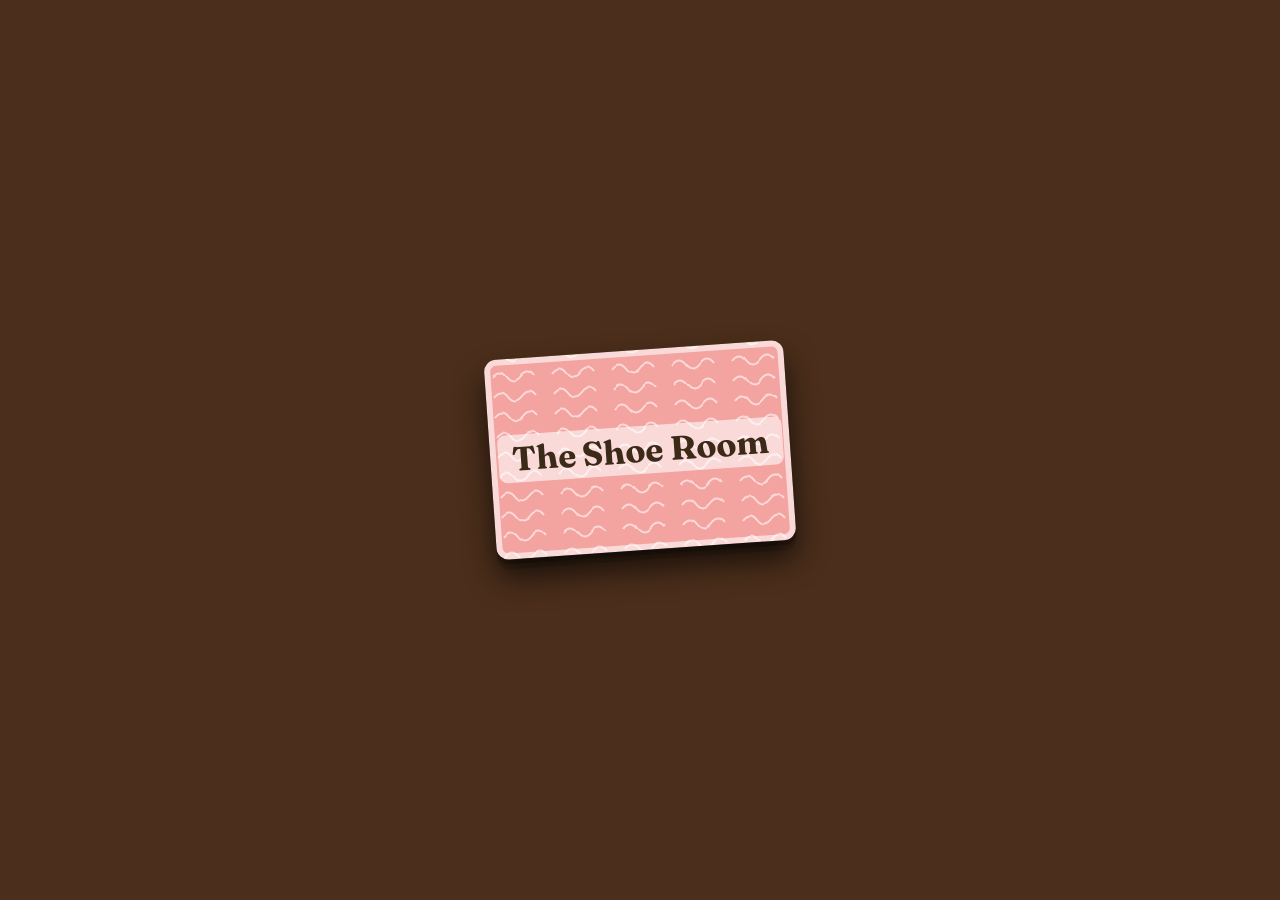
<file: index.html>
<!doctype html>
<html lang="en">
<head>
<meta charset="utf-8">
<meta name="viewport" content="width=device-width, initial-scale=1, viewport-fit=cover">
<title>The Shoe Room: Blackjack strategy and count trainer</title>
<meta name="theme-color" content="#120d0a">
<meta name="mobile-web-app-capable" content="yes">
<meta name="apple-mobile-web-app-capable" content="yes">
<meta name="apple-mobile-web-app-title" content="Shoe Room">
<link rel="manifest" href="manifest.json">
<link rel="icon" href="icons/icon-192.png">
<link rel="apple-touch-icon" href="icons/apple-touch-icon.png">
<link href="https://fonts.googleapis.com/css2?family=Fraunces:opsz,wght@9..144,500;9..144,700&family=DM+Sans:wght@400;500;700&display=swap" rel="stylesheet">
<style>
/* ===== Base: variables, type, buttons, switches ===== */
:root{color-scheme:dark;--room:#120d0a;--felt:#0f5439;--felt2:#073324;--rail:#3b2517;--brass:#d6ad52;--ivory:#f7f2e5;--ink:#1c1c1c;--red:#b3261e;--text:#efe9d8;--mute:#a7b8ab;--good:#86dc9f;--bad:#ff9282;--warn:#ff9a1f;--cw:64px;
 padding-top:env(safe-area-inset-top,0px);padding-bottom:env(safe-area-inset-bottom,0px)}
*{box-sizing:border-box}
html{height:100%;scroll-padding-top:env(safe-area-inset-top,0px);overflow-x:hidden}
body{margin:0;min-height:100%;overflow-x:hidden;background:radial-gradient(120% 80% at 50% 0,#2b1c12,var(--room));color:var(--text);font:16px/1.45 'DM Sans',system-ui,sans-serif}
h1,h2,h3,.serif{font-family:Fraunces,Georgia,serif;font-weight:700;margin:0}
[hidden]{display:none!important}
button,.chipb{touch-action:manipulation;-webkit-tap-highlight-color:transparent}
button:focus-visible,input:focus-visible{outline:3px solid #fff;outline-offset:2px}
.wrap{max-width:960px;margin:0 auto;padding:54px 14px 14px}
.small{font-size:.85rem;color:var(--mute)}
.btn{padding:12px 22px;border-radius:999px;border:0;background:var(--brass);color:var(--ink);font:700 1rem 'DM Sans',sans-serif;cursor:pointer}
.btn.ghost{background:transparent;color:var(--text);border:1px solid #d6ad5299}
.btn:disabled{opacity:.3;cursor:not-allowed}
.btn.hint{outline:3px solid var(--good);outline-offset:2px}
.btn.sm{padding:6px 14px;font-size:.85rem}
.seg{display:flex;gap:8px;flex-wrap:wrap}
.seg button{flex:1;min-width:76px;padding:10px 12px;border-radius:999px;border:1px solid #d6ad5299;background:transparent;color:var(--text);font:inherit;cursor:pointer}
.seg button[aria-pressed=true]{background:var(--brass);color:var(--ink);font-weight:700}
.sw{position:relative;display:inline-block;width:46px;height:26px;flex:none}
.sw input{position:absolute;inset:0;opacity:0;margin:0;cursor:pointer;z-index:1}
.sw i{position:absolute;inset:0;border-radius:99px;background:#8d7d68;transition:.2s}
.sw i::after{content:'';position:absolute;left:3px;top:3px;width:20px;height:20px;border-radius:50%;background:#fff;transition:.2s}
.sw input:checked+i{background:#2e8b57}.sw input:checked+i::after{transform:translateX(20px)}
.sw input:focus-visible+i{outline:3px solid #fff}.sw input:disabled+i{opacity:.4}
.row2{display:flex;align-items:center;justify-content:space-between;gap:10px;margin:.65rem 0;font-size:.92rem}
.row2 input[type=range]{flex:1;min-width:60px;accent-color:#7a1e2b}.rv{min-width:4.6ch;text-align:right}
.cbtn{position:fixed;top:calc(env(safe-area-inset-top,0px) + 10px);right:12px;z-index:30;padding:8px 14px;background:#120d0acc;backdrop-filter:blur(6px)}
.ptog{position:fixed;top:calc(env(safe-area-inset-top,0px) + 10px);right:152px;z-index:30;display:none;gap:8px;align-items:center;padding:6px 12px;border-radius:999px;background:#120d0acc;border:1px solid #d6ad5299;color:var(--text)}
body.tbl .ptog{display:flex}
@media(pointer:coarse){.ptog{display:none!important}}
@media(max-width:480px){.wrap{padding:54px 8px 8px}.cbtn{padding:6px 10px;font-size:.85rem}}

/* ===== Table: felt, cards, hands, controls ===== */
.bar{display:flex;flex-wrap:wrap;gap:10px 18px;align-items:center;justify-content:space-between;padding:14px 4px 4px}
.bar label{display:inline-flex;gap:8px;align-items:center;font-size:.9rem;cursor:pointer}
.stat{font-size:.95rem}.stat b{color:var(--brass)}
.felt{position:relative;background:radial-gradient(90% 70% at 50% 30%,var(--felt),var(--felt2));border:14px solid var(--rail);border-radius:36px 36px 50% 50%/36px 36px 18% 18%;box-shadow:0 24px 60px #000b,inset 0 0 60px #0007;padding:12px 12px 14px;--cw:60px;display:flex;flex-direction:column;align-items:center;gap:4px}
.felt::before{content:"";position:absolute;inset:10px;border:1px solid #d6ad5240;border-radius:26px 26px 50% 50%/26px 26px 16% 16%;pointer-events:none}
@media(min-width:640px){.felt{--cw:68px;min-height:620px}}
@media(max-width:480px){.felt{border-width:8px;padding:10px 6px 12px}}
#table.gm-prac #controls{min-height:52px}#table.gm-game #controls{min-height:118px}
#table.gm-game .bar label,#table.gm-prac #accBtn,#table.gm-prac #heatBox{display:none}
.zone{display:flex;flex-direction:column;align-items:center;gap:8px;min-height:calc(var(--cw)*1.4 + 28px)}
.row{display:flex;flex-wrap:wrap;justify-content:center;align-items:flex-start;gap:clamp(8px,2.5vw,26px);width:100%;min-height:calc(var(--cw)*1.4 + 28px)}
#seats{display:contents}.seats{--cw:44px}
#seats>.hand{order:0}#seats>.hand:nth-child(even){order:2}#player{order:1}
.hands{display:flex;gap:26px;flex-wrap:wrap;justify-content:center}
.hand{position:relative;display:flex;flex-direction:column;align-items:center;gap:6px;padding:6px 10px;border-radius:14px;border:2px solid transparent}
.hand.on{border-color:var(--brass);background:#0003}
.cards{display:flex;padding-left:calc(var(--cw)*.45)}
.card{width:var(--cw);height:calc(var(--cw)*1.4);margin-left:calc(var(--cw)*-.45);background:var(--ivory);color:var(--ink);border-radius:8px;position:relative;box-shadow:0 3px 8px #0009;font-family:Fraunces,Georgia,serif}
.card.red{color:var(--red)}
.card b{position:absolute;top:4px;left:6px;font-size:calc(var(--cw)*.3);line-height:1}
.card i{position:absolute;inset:0;display:grid;place-items:center;font-style:normal;font-size:calc(var(--cw)*.55);padding-top:14%}
.card.back{background:repeating-linear-gradient(45deg,#7b1e2b 0 6px,#5e1420 6px 12px);border:4px solid var(--ivory)}
.tot{font-size:.9rem;color:var(--mute);min-height:1.3em;text-align:center}
.print{font:italic 500 .85rem/1.2 Fraunces,Georgia,serif;color:#d6ad5299;text-align:center;margin:0}
.insline{width:min(88%,430px);border:1px solid #d6ad5266;border-top:0;border-radius:0 0 50% 50%/0 0 100% 100%;padding:4px 0 16px;text-align:center;font:700 .7rem 'DM Sans',sans-serif;letter-spacing:.28em;text-transform:uppercase;color:#d6ad5299}
.chip{display:inline-block;margin-left:8px;padding:1px 9px;border-radius:999px;background:var(--brass);color:var(--ink);letter-spacing:0}
.msg{min-height:2.4em;text-align:center;max-width:560px}
.msg .ok{color:var(--good)}.msg .no{color:var(--bad)}.msg strong{font-family:Fraunces,Georgia,serif;font-size:1.25rem}
.acts{display:flex;gap:10px;flex-wrap:wrap;justify-content:center;min-height:48px}
.ask{display:flex;gap:10px;align-items:center;flex-wrap:wrap;justify-content:center}
.ask input{width:96px;padding:10px 12px;border-radius:12px;border:2px solid var(--brass);background:#0008;color:var(--text);font:700 1.3rem 'DM Sans',sans-serif;text-align:center}
.ask input[type=range]{width:220px;padding:0;border:0;background:none;accent-color:var(--brass)}
.sgn{display:inline-flex;gap:6px}
.sgnb{padding:8px 0;width:44px;font-size:1.25rem;line-height:1}
.sgnb[aria-pressed=true]{background:var(--brass);color:var(--ink);border-color:var(--brass)}
#clock{font:700 1.2rem 'DM Sans',sans-serif;min-width:4ch;color:var(--brass)}
/* shoe and dealing hand */
.shoe{position:absolute;top:20px;right:7%;width:46px;height:62px;border-radius:7px;background:linear-gradient(160deg,#2c2321,#0e0a09);border:2px solid #d6ad5299;box-shadow:0 6px 12px #0009;display:grid;place-items:center;font:700 .85rem/1 'DM Sans',sans-serif;color:var(--brass);text-align:center;padding-bottom:6px}
.shoe::after{content:"";position:absolute;left:5px;right:5px;bottom:5px;height:10px;background:repeating-linear-gradient(90deg,var(--ivory) 0 3px,#bbb 3px 4px);border-radius:2px}
.shoe small{display:block;font-size:.5rem;font-weight:500;letter-spacing:.05em;color:var(--ivory)}
@media(max-width:480px){.shoe{right:4%;width:40px;height:54px}}
.dhand{position:absolute;left:0;top:0;z-index:6;pointer-events:none;filter:drop-shadow(0 8px 6px #000a)}
/* chips */
.chips{display:flex;gap:10px;justify-content:center;margin-bottom:8px}
.chipb,.chip3d,.cs{border-radius:50%;border:4px dashed #fff9;color:#fff;font:700 .78rem 'DM Sans',sans-serif;box-shadow:0 3px 6px #000a;display:grid;place-items:center}
.chipb{width:46px;height:46px;cursor:pointer}.chipb:disabled{opacity:.35}
.chip3d{position:absolute;width:32px;height:32px;z-index:5;pointer-events:none;border-width:3px}
.c5{background:#c0392b}.c25{background:#2e8b57}.c100{background:#222}.c500{background:#6a3fa0}
.cstack{position:relative;height:24px;width:100%;min-width:50px;display:flex;justify-content:center;margin-top:2px}
.cs{position:absolute;bottom:0;width:22px;height:22px;border-width:2px;font-size:0}
.cs.new{opacity:0;animation:csIn 0s linear forwards}
@keyframes csIn{to{opacity:1}}
/* heat meter and speech bubbles */
#heatBox{display:inline-flex;gap:6px;align-items:center;font-size:.85rem;color:var(--mute)}
#heatBar{display:inline-block;width:84px;height:10px;border-radius:99px;background:#0007;border:1px solid #d6ad5266;overflow:hidden}
#heatBar i{display:block;height:100%;background:linear-gradient(90deg,#86dc9f,#ffd25a,#ff7a6c);transition:width .5s}
.bubble{position:absolute;z-index:7;max-width:190px;padding:6px 10px;border-radius:12px;background:#f7f2e5ee;color:#2a1e12;font:500 .82rem/1.25 'DM Sans',sans-serif;box-shadow:0 4px 10px #0008;pointer-events:none;animation:bub 3.2s ease-out forwards}
@keyframes bub{0%{opacity:0;transform:translateY(8px) scale(.9)}12%,80%{opacity:1;transform:none}100%{opacity:0}}

/* ===== Intro decks, mode menus, House Rules book ===== */
#intro{position:fixed;inset:0;z-index:90;background:#4b2e1b;overflow:auto;display:grid;place-items:center}
#intro.m{align-content:start;padding:76px 12px 120px}
.deck{position:absolute;left:50%;top:50%;width:min(60vw,300px);aspect-ratio:3/2;border-radius:12px;display:grid;place-items:center;text-align:center;font:700 clamp(1.3rem,5vw,2.1rem)/1.1 Fraunces,Georgia,serif;color:#3b2a18;cursor:pointer;border:6px solid #fff9;background-color:var(--dc);background-image:url('data:image/svg+xml,%3Csvg xmlns=%22http://www.w3.org/2000/svg%22 width=%2260%22 height=%2240%22%3E%3Cpath d=%22M2 12q7-9 14 0t14 0 14 0M2 32q7-9 14 0t14 0 14 0%22 fill=%22none%22 stroke=%22white%22 stroke-opacity=%22.6%22 stroke-width=%222%22/%3E%3C/svg%3E');box-shadow:0 5px 0 #0003,0 10px 0 #0002,0 18px 30px #000a;transition:transform .9s ease,opacity .5s;transform:translate(-50%,-50%) rotate(-4deg)}
.dk1{--dc:#f3a3a0}.dk2{--dc:#a5cdf2;--dx:-15%;transform:translate(var(--dx),-5%) rotate(6deg)}
.deck .dkt{background:#fff9;padding:6px 14px;border-radius:8px}
#intro.s0 .dk1{animation:spin1 2.6s cubic-bezier(.12,.8,.2,1) both}
#intro.s0 .dk1 .dkt{animation:fadeIn .9s 1.9s both}
@keyframes spin1{from{transform:translate(-50%,-50%) rotate(1800deg) scale(.05)}to{transform:translate(-50%,-50%) rotate(-4deg) scale(1)}}
@keyframes fadeIn{from{opacity:0}to{opacity:1}}
#intro.s1 .dk1{transform:translate(-82%,-95%) rotate(-8deg)}
#intro.s1 .dk2{animation:spin2 1.8s cubic-bezier(.12,.8,.2,1) both}
@keyframes spin2{from{transform:translate(var(--dx),160vh) rotate(1080deg)}to{transform:translate(var(--dx),-5%) rotate(6deg)}}
#intro.m .deck{pointer-events:none;opacity:0;animation:none}
#intro.m .deck.sel{opacity:1;top:0;transform:translate(-50%,-72%) scale(.55)}
@media(max-width:640px){.dk2{--dx:-34%}}
.menu{width:min(94vw,780px);display:grid;grid-template-columns:1fr 1fr;gap:16px 20px}
.mcard{position:relative;background:var(--ivory);color:#2a1e12;border-radius:14px;padding:22px 24px;box-shadow:0 10px 26px #0008;transform:rotate(var(--rot,0deg));animation:dealIn .9s cubic-bezier(.1,.8,.2,1) both;animation-delay:calc(var(--i,0)*.2s)}
.mcard::before,.mcard::after{content:attr(data-i);position:absolute;font:700 .95rem Fraunces,Georgia,serif;color:#7a1e2b}
.mcard::before{top:7px;left:11px}.mcard::after{bottom:7px;right:11px;transform:rotate(180deg)}
.mcard h3{margin:0 0 4px;font:700 1.25rem Fraunces,Georgia,serif}
.mcard.late{display:none}.mcard.late.in{display:block}
.mcard .seg button,.pg .seg button{color:#3b2a18;border-color:#8a6a35;font-size:.85rem;min-width:0;padding:8px 10px}
.mcard .seg button[aria-pressed=true],.pg .seg button[aria-pressed=true]{background:#6b1f2a;color:#f7f2e5;border-color:#6b1f2a}
.mcard .small,.mcard p{color:#6b5638;margin:.3rem 0}
.mcard .btn.ghost{color:#3b2a18;border-color:#8a6a35}
.mcard .rule{border-top:1px dashed #8a6a3566;margin:.6rem 0}
@keyframes dealIn{from{transform:translateY(-120vh) rotate(-28deg)}to{transform:rotate(var(--rot,0deg))}}
@media(max-width:640px){.menu{grid-template-columns:1fr}.mcard{grid-column:1!important;grid-row:auto!important}}
#backDecks{position:fixed;left:14px;top:14px;display:none;z-index:96}#intro.m #backDecks{display:block}
#bookBtn{position:fixed;right:18px;bottom:18px;width:78px;height:96px;border:0;cursor:pointer;display:none;background:linear-gradient(160deg,#6b1f2a,#3e0f17);border-radius:4px 8px 8px 4px;border-left:10px solid #2a0a10;box-shadow:inset 0 0 0 2px var(--brass),6px 8px 0 -2px #e8dcc0,0 10px 24px #000a;transform:rotate(-6deg);color:var(--brass);font:700 .85rem/1.1 Fraunces,Georgia,serif;letter-spacing:.06em;z-index:96}
#intro.m #bookBtn{display:block}
/* House Rules book */
#book{position:fixed;inset:0;z-index:95;background:rgba(0,0,0,.8);display:grid;place-items:center;opacity:0;transition:opacity .4s;padding:12px}
#book.open{opacity:1}
.bk{position:relative;width:min(96vw,880px);height:min(84vh,540px);perspective:1800px;transform:translateX(-25%);transition:transform .9s ease .1s}
#book.open .bk{transform:none}
.pg{position:absolute;top:0;bottom:0;width:50%;padding:22px 22px 18px;overflow:auto;color:#2a1e12;background:linear-gradient(90deg,#e9dbb9,#f7edd2 12%,#f3e7c9);box-shadow:0 18px 50px #000a}
.pg.r{right:0;border-radius:0 12px 12px 0}
.pg.l{left:0;border-radius:12px 0 0 12px;transform-origin:right center;opacity:0;background:linear-gradient(270deg,#e9dbb9,#f7edd2 12%,#f3e7c9)}
#book.open .pg.l{animation:pgl .55s ease-out .75s forwards}
@keyframes pgl{from{transform:rotateY(90deg);opacity:1}to{transform:none;opacity:1}}
.cv{position:absolute;right:0;top:0;bottom:0;width:50%;z-index:3;pointer-events:none;border-radius:0 12px 12px 0;transform-origin:left center;background:linear-gradient(160deg,#6b1f2a,#3e0f17);border:3px solid var(--brass);display:grid;place-items:center;font:700 clamp(1.4rem,4vw,2.2rem) Fraunces,Georgia,serif;color:var(--brass);text-align:center;box-shadow:0 18px 50px #000a}
#book.open .cv{animation:cvo .5s ease-in .25s forwards}
@keyframes cvo{to{transform:rotateY(-90deg)}}
.pg h2{font-size:1.5rem;color:#4a1d22}.pg .small{color:#6b5638;margin:.2rem 0 .6rem}
@media(max-width:640px){.bk{height:min(90vh,720px);transform:translateY(-12%)}.pg{width:100%;height:50%;left:0;right:0}.pg.l{top:0;bottom:auto;border-radius:12px 12px 0 0;transform-origin:center bottom}.pg.r{top:auto;bottom:0;border-radius:0 0 12px 12px}.cv{width:100%;height:50%;top:auto;bottom:0;transform-origin:center top;border-radius:0 0 12px 12px}#book.open .cv{animation-name:cvoN}#book.open .pg.l{animation-name:pglN}}
@keyframes cvoN{to{transform:rotateX(90deg)}}
@keyframes pglN{from{transform:rotateX(-90deg);opacity:1}to{transform:none;opacity:1}}

/* ===== Popups, modals, results, charts, mini player ===== */
.pop{position:fixed;left:50%;top:36%;z-index:60;pointer-events:none;font:italic 900 clamp(2.6rem,10vw,4.8rem)/1 Fraunces,Georgia,serif;letter-spacing:.02em;white-space:nowrap;animation:pop 2.3s ease-out forwards;text-align:center}
.pop small{display:block;font:800 1rem 'DM Sans',sans-serif;font-style:normal;margin-top:4px;color:var(--warn);-webkit-text-stroke:1px #5a2a00;text-shadow:0 0 14px #ff7a00,0 2px 0 #5a2a00}
.pop.good{color:#7dffa8;-webkit-text-stroke:2px #0b4d27;text-shadow:0 0 22px #22d36a,0 4px 0 #0b4d27}
.pop.bad{color:#ff7a6c;-webkit-text-stroke:2px #5a1410;text-shadow:0 0 22px #e0372a,0 4px 0 #5a1410}
.pop.sm{font-size:2.2rem}
@keyframes pop{0%{transform:translate(-50%,-60%) scale(.3) rotate(-8deg);opacity:0}14%{transform:translate(-50%,-120%) scale(1.3) rotate(-4deg);opacity:1}26%{transform:translate(-50%,-120%) scale(1) rotate(-3deg)}68%{transform:translate(-50%,-135%) scale(1) rotate(-3deg);opacity:1}100%{transform:translate(-50%,-190%) scale(1) rotate(-3deg);opacity:0}}
@media(prefers-reduced-motion:reduce){.pop{animation:popf 2.2s forwards;transform:translate(-50%,-120%)}@keyframes popf{0%{opacity:0}15%,70%{opacity:1}100%{opacity:0}}}
@media(max-width:480px){.pop{font-size:2.4rem}}
.bigT{position:fixed;left:50%;top:42%;transform:translate(-50%,-50%);z-index:60;pointer-events:none;font:900 clamp(3rem,12vw,6rem)/1 Fraunces,Georgia,serif;color:var(--warn);-webkit-text-stroke:2px #5a2a00;text-shadow:0 0 24px #ff7a00,0 4px 0 #5a2a00;animation:bigT 2.4s ease-out forwards;white-space:nowrap}
@keyframes bigT{0%{opacity:0;transform:translate(-50%,-50%) scale(.6)}15%{opacity:1;transform:translate(-50%,-50%) scale(1.1)}60%{opacity:1;transform:translate(-50%,-50%) scale(1)}100%{opacity:0;transform:translate(-50%,-50%) scale(1.05)}}
.toast{position:fixed;left:50%;bottom:calc(env(safe-area-inset-bottom,0px) + 22px);transform:translateX(-50%);z-index:98;max-width:92vw;padding:10px 18px;border-radius:999px;background:#17110d;border:1px solid var(--brass);color:var(--text);font-size:.92rem;box-shadow:0 8px 24px #000a;animation:bub 3.6s ease-out forwards}
.heat{position:fixed;inset:0;z-index:97;background:#000d;display:grid;place-items:center;text-align:center;padding:20px;font:900 clamp(1.8rem,7vw,3.4rem)/1.15 Fraunces,Georgia,serif;color:#ff7a6c}
.modal{position:fixed;inset:0;z-index:100;background:#000c;display:grid;place-items:center;padding:12px}
.mbox{background:#17110d;border:1px solid #d6ad5266;border-radius:18px;max-width:640px;width:100%;max-height:92vh;overflow:auto;padding:16px}
.mhead{display:flex;justify-content:space-between;align-items:center;margin-bottom:6px;gap:10px}
.mhead h2{font-size:1.3rem}
.mbox table{border-collapse:collapse;width:100%;font-size:.78rem}
.mbox th,.mbox td{border:1px solid #ffffff22;text-align:center;padding:4px 2px}
.mbox th{color:var(--mute);font-weight:500}.mbox td{font-weight:700;color:#fff}
.mbox td.cH{background:#2f7a4d}.mbox td.cS{background:#a63e35}.mbox td.cD{background:var(--brass);color:var(--ink)}.mbox td.cP{background:#4d6fb8}.mbox td.cR{background:#8a5fb5}
.mbox table.dv td,.mbox table.dv th{padding:5px 4px}
.tw{overflow-x:auto}
.mbox .seg button{min-width:0;padding:8px 10px;font-size:.85rem}
.mbox textarea{width:100%;min-height:90px;background:#0008;color:var(--text);border:1px solid #d6ad5266;border-radius:10px;padding:8px;font:.78rem/1.3 monospace}
@media(max-width:640px){.mbox{padding:12px}.mbox table{font-size:.72rem}.mbox table.dv .small{font-size:.66rem}}
/* results */
.res{max-width:760px;margin:3vh auto}
.grade{display:flex;gap:20px;align-items:center;flex-wrap:wrap;background:linear-gradient(160deg,var(--felt),var(--felt2));border:12px solid var(--rail);border-radius:28px;padding:22px 26px}
.grade .g{font:700 5rem/1 Fraunces,Georgia,serif;color:var(--brass)}
.grid{display:grid;grid-template-columns:repeat(auto-fit,minmax(200px,1fr));gap:12px;margin:14px 0}
.tile{background:#ffffff0d;border:1px solid #d6ad5240;border-radius:16px;padding:14px 16px}
.tile .n{font:700 1.7rem Fraunces,Georgia,serif}
.log{max-height:240px;overflow:auto;border:1px solid #d6ad5240;border-radius:12px;padding:6px 12px}
.log div{display:flex;justify-content:space-between;gap:12px;padding:4px 0;border-bottom:1px solid #ffffff14;font-size:.92rem}
ul.miss{margin:6px 0 14px;padding-left:20px}
/* drills */
.stage{min-height:170px;display:grid;place-items:center;width:100%;text-align:center}
.stage>.card{--cw:104px;margin:0}
.stage .q{--cw:62px}.stage .q .card{--cw:62px;margin-left:calc(var(--cw)*-.45)}
.q{display:flex;flex-direction:column;align-items:center;gap:10px}
.q .cards{padding-left:calc(var(--cw)*.45)}
.qtc{font:700 1.1rem Fraunces,Georgia,serif;color:var(--warn)}
.tray{width:min(92%,420px)}
.goalbar{height:10px;border-radius:99px;background:#0003;overflow:hidden;margin:6px 0}
.goalbar i{display:block;height:100%;background:linear-gradient(90deg,#d6ad52,#ff9a1f)}
.chart svg{width:100%;height:auto;display:block}
.chart text{fill:var(--mute);font:11px 'DM Sans',sans-serif}
/* mini player */
#mini{width:100%;min-height:100%;padding:8px 10px;background:#0f1411;color:var(--text);font-family:'DM Sans',system-ui,sans-serif;display:flex;flex-direction:column;gap:7px;align-items:flex-start;position:relative}
#mini.float{position:fixed;right:12px;bottom:12px;width:auto;min-height:0;z-index:80;background:transparent;padding:0}
#mini .mrow{display:flex;gap:10px;align-items:flex-start;flex-wrap:wrap}
#mini .mg{display:inline-flex;gap:2px}
#mini .mme{display:flex;flex-direction:column;gap:2px;align-items:flex-start}
#mini .mme>:not(.mh){display:inline-flex;gap:8px}
#mini .mc{display:inline-grid;place-items:center;width:24px;height:30px;border-radius:5px;background:var(--ivory);color:var(--ink);font:700 14px/1 Fraunces,Georgia,serif;box-shadow:0 1px 3px #000c,inset 0 -2px 0 #0002}
#mini .mc.r{color:var(--red)}
#mini .mc.e{background:#ffffff14;box-shadow:none}
#mini .mc.b{background:repeating-linear-gradient(45deg,#7b1e2b 0 3px,#5e1420 3px 6px);border:2px solid var(--ivory)}
#mini .mh{font:500 10px/1.2 'DM Sans',sans-serif;color:#ffffff59;letter-spacing:.04em;min-height:12px;white-space:nowrap}
#mini.float .mh{color:#fff;opacity:.55;text-shadow:0 1px 2px #000}
#mini .mbx{align-self:center;min-width:46px;padding:3px 8px;border:1px solid #d6ad5299;border-radius:6px;background:#0007;color:var(--brass);font:700 14px/1.2 'DM Sans',sans-serif;text-align:center}
#mini .mk{align-self:center;font:900 20px/1 'DM Sans',sans-serif;text-shadow:0 1px 3px #000}
#mini .mk.y{color:var(--good)}#mini .mk.n{color:var(--bad)}
#miniHold{text-align:center;margin-top:22vh}

</style>
</head>
<body>
<button class="btn ghost cbtn" id="chartBtn">Strategy chart</button>
<label class="ptog" id="popTog"><span class="small">Pop-up</span><span class="sw"><input type="checkbox" id="popChk"><i></i></span></label>

<!-- Intro decks and the Practice / Game menus -->
<div id="intro" class="s0">
  <div class="deck dk1" id="dk1"><span class="dkt" id="dkt1">The Shoe Room</span></div>
  <div class="deck dk2" id="dk2" hidden><span class="dkt">Practice<br>Mode</span></div>
  <div class="menu" id="menu" hidden></div>
  <button class="btn ghost" id="backDecks">Back</button>
  <button id="bookBtn" aria-label="Da Rules"><span>DA<br>RULES</span></button>
</div>

<div class="wrap">
  <section id="table" hidden>
    <div class="felt">
      <div class="zone" id="dealer"></div>
      <div class="shoe" id="shoe"></div>
      <div class="print" id="print"></div>
      <div class="insline" id="insline" hidden></div>
      <div class="row"><div id="seats" class="seats"></div><div class="zone" id="player"></div></div>
      <div class="msg" id="msg" aria-live="polite"></div>
      <div id="controls"></div>
    </div>
    <div class="bar" id="tbar">
      <div class="stat" id="status"></div>
      <div style="display:flex;gap:16px;flex-wrap:wrap;align-items:center">
        <span id="heatBox" hidden>Heat <span id="heatBar"><i style="width:0"></i></span></span>
        <label><span class="sw"><input type="checkbox" id="tCount"><i></i></span> Show count</label>
        <label><span class="sw"><input type="checkbox" id="tHint"><i></i></span> Strategy hints</label>
        <button class="btn ghost" id="accBtn" disabled>View accuracy</button>
        <button class="btn ghost" id="end">End session</button>
      </div>
    </div>
  </section>

  <!-- Burst drill, flashcards, mistake review and deck estimation all render here -->
  <section id="drill" hidden>
    <div class="bar"><div class="stat" id="dStat"></div><button class="btn ghost" id="dEnd">End session</button></div>
    <div class="felt" style="min-height:420px;justify-content:center"><div class="stage" id="dStage"></div><div class="msg" id="dMsg" aria-live="polite"></div><div id="dCtl"></div></div>
  </section>
  <section id="results" class="res" hidden></section>
  <div id="miniHold" class="small" hidden>Mini player is running. Press Esc in it to finish the session.</div>
</div>

<!-- House Rules book -->
<div id="book" hidden role="dialog" aria-modal="true" aria-label="House rules"><div class="bk">
  <div class="pg l" id="bkL"></div>
  <div class="pg r" id="bkR"></div>
  <div class="cv"><div>House<br>Rules</div></div>
</div></div>

<!-- Modals -->
<div class="modal" id="chartM" hidden role="dialog" aria-modal="true" aria-label="Strategy charts"><div class="mbox">
  <div class="mhead"><h2>Basic strategy</h2><button class="btn ghost sm" id="chartX">Close</button></div>
  <div class="seg" id="chartTabs" style="margin:6px 0 10px"><button data-t="0" aria-pressed="true">Basic strategy</button><button data-t="1">Deviations</button></div>
  <div id="chartB"></div>
</div></div>
<div class="modal" id="accM" hidden role="dialog" aria-modal="true" aria-label="Decision accuracy"><div class="mbox">
  <div class="mhead"><h2>Decision accuracy</h2><button class="btn ghost sm" id="accX">Close</button></div>
  <div id="accB"></div>
</div></div>
<div class="modal" id="progM" hidden role="dialog" aria-modal="true" aria-label="Progress"><div class="mbox">
  <div class="mhead"><h2>Progress</h2><button class="btn ghost sm" id="progX">Close</button></div>
  <div id="progB"></div>
</div></div>

<script>
/* ==========================================================================
   Core: pure blackjack logic. No DOM, no globals, no randomness except in
   makeShoe (which takes an optional rng). Everything the UI needs to decide
   "what is the right play" or "what is the count" lives here so it can be
   unit tested in Node (see tests/core.test.js).
   ========================================================================== */
const Core = (() => {
  const RANKS = ['A', '2', '3', '4', '5', '6', '7', '8', '9', '10', 'J', 'Q', 'K'];
  const SUITS = ['♠', '♥', '♦', '♣'];
  const PLAY_NAME = { H: 'Hit', S: 'Stand', D: 'Double', P: 'Split', R: 'Surrender' };

  /* ---------- cards and hands ---------- */
  const rankVal = r => (r === 'A' ? 11 : '10JQK'.includes(r) ? 10 : +r);
  const val = c => rankVal(c.r);
  function total(cards) {
    let t = 0, aces = 0;
    for (const c of cards) { t += val(c); if (c.r === 'A') aces++; }
    while (t > 21 && aces) { t -= 10; aces--; }
    return { t, soft: aces > 0 };
  }
  const isBlackjack = cards => cards.length === 2 && total(cards).t === 21;
  const upLabel = c => (c.r === 'A' ? 'A' : val(c));
  const fmt = n => (n > 0 ? '+' + n : n < 0 ? '−' + Math.abs(n) : '0');

  /* ---------- counting systems ---------- */
  const tagRow = (a, two, three, four, five, six, seven, eight, nine, ten) =>
    ({ A: a, 2: two, 3: three, 4: four, 5: five, 6: six, 7: seven, 8: eight, 9: nine, 10: ten, J: ten, Q: ten, K: ten });
  const SYSTEMS = {
    hilo:  { name: 'Hi-Lo',     balanced: true,  tags: tagRow(-1, 1, 1, 1, 1, 1, 0, 0, 0, -1) },
    ko:    { name: 'KO',        balanced: false, tags: tagRow(-1, 1, 1, 1, 1, 1, 1, 0, 0, -1) },
    hiopt2:{ name: 'Hi-Opt II', balanced: true,  tags: tagRow(0, 1, 1, 2, 2, 1, 1, 0, 0, -2) },
    omega2:{ name: 'Omega II',  balanced: true,  tags: tagRow(0, 1, 1, 2, 2, 2, 1, 0, -1, -2) },
  };
  const tag = (sys, c) => SYSTEMS[sys].tags[c.r];
  /* KO is unbalanced, so it starts below zero: -4 per deck beyond the first. */
  const startCount = (sys, decks) => (SYSTEMS[sys].balanced ? 0 : -4 * (decks - 1));

  /* True count per the deviations guide: 2 decks divide by half-decks left
     (nearest 0.5, min 0.5); 4+ decks divide by whole decks left (nearest, min 1). */
  function divisor(decks, cardsLeft) {
    const left = cardsLeft / 52;
    return decks === 2 ? Math.max(0.5, Math.round(left * 2) / 2) : Math.max(1, Math.round(left));
  }
  const trueCount = (rc, decks, cardsLeft) => rc / divisor(decks, cardsLeft);

  /* ---------- shoe ---------- */
  function makeShoe(decks, cutLeftDecks = 0.3, rng = Math.random) {
    const cards = [];
    for (let d = 0; d < decks; d++) for (const s of SUITS) for (const r of RANKS) cards.push({ r, s });
    for (let i = cards.length - 1; i > 0; i--) {
      const j = Math.floor(rng() * (i + 1));
      [cards[i], cards[j]] = [cards[j], cards[i]];
    }
    return { cards, pos: 0, decks, cutAt: cards.length - Math.round(cutLeftDecks * 52) };
  }
  const cardsLeft = shoe => shoe.cards.length - shoe.pos;

  /* ---------- rules ---------- */
  const DEFAULT_RULES = {
    decks: 6, h17: 1, bj: 1.5, sur: 1 /* 0 none, 1 late, 2 early */, ins: 0,
    das: 1, resplitAces: 0, maxSplit: 3 /* max hands = maxSplit + 1 */, peek: 1, cutLeft: 0.3,
  };

  /* ---------- basic strategy ---------- */
  /* env: { rules, canD (double allowed right now), canS (a legal split) , afterSplit } */
  function basic(cards, up, env) {
    const { rules } = env, { t, soft } = total(cards), H = !!rules.h17, cd = env.canD;
    const dbl = alt => (cd ? 'D' : alt);
    const pair = env.canS && cards.length === 2 && val(cards[0]) === val(cards[1]);
    const das = !!rules.das, noPeek = !rules.peek;
    if (pair) {
      const p = val(cards[0]);
      if (noPeek && ((p === 11 && up === 11) || (p === 8 && (up === 11 || up === 10)))) return 'H';
      if (p === 11 || p === 8) return 'P';
      if (p === 9) return (up === 7 || up >= 10) ? 'S' : 'P';
      if (p === 7) return up <= 7 ? 'P' : 'H';
      if (p === 6) return (das ? up >= 2 : up >= 3) && up <= 6 ? 'P' : 'H';
      if (p === 4) return das && (up === 5 || up === 6) ? 'P' : 'H';
      if ((p === 3 || p === 2) && (das ? up <= 7 : (up >= 4 && up <= 7))) return 'P';
    }
    if (soft) {
      if (t >= 20) return 'S';
      if (t === 19) return (H && up === 6) ? dbl('S') : 'S';
      if (t === 18) return ((up >= 3 && up <= 6) || (H && up === 2)) ? dbl('S') : (up <= 8 ? 'S' : 'H');
      if (t === 17) return (up >= 3 && up <= 6) ? dbl('H') : 'H';
      if (t >= 15) return (up >= 4 && up <= 6) ? dbl('H') : 'H';
      return (up >= 5 && up <= 6) ? dbl('H') : 'H';
    }
    if (t >= 17) return 'S';
    if (t >= 13) return up <= 6 ? 'S' : 'H';
    if (t === 12) return (up >= 4 && up <= 6) ? 'S' : 'H';
    if (t === 11) return (up === 11 && noPeek) ? 'H' : (up <= 10 || H) ? dbl('H') : 'H';
    if (t === 10) return up <= 9 ? dbl('H') : 'H';
    if (t === 9) return (up >= 3 && up <= 6) ? dbl('H') : 'H';
    return 'H';
  }

  /* Early surrender is chosen before the dealer peeks. Approximate chart:
     vs A hard 5-7 and 12-16 (and 17 when the dealer hits soft 17), vs 10 hard 14-16, plus 8,8 vs A. */
  function earlySurrender(cards, up, rules) {
    if (rules.sur !== 2 || cards.length !== 2) return false;
    const { t, soft } = total(cards), eights = val(cards[0]) === 8 && val(cards[1]) === 8;
    if (up === 11) return eights || (!soft && ((t >= 5 && t <= 7) || (t >= 12 && t <= 16) || (t === 17 && !!rules.h17)));
    if (up === 10) return !soft && !eights && t >= 14 && t <= 16;
    return false;
  }

  /* ---------- count deviations (Hi-Lo) ---------- */
  /* lvl 0 off, 1 Illustrious 18 (standard multi-deck numbers), 2 Advanced (guide numbers adjusted for H17 / 2 decks).
     Row: k kind, v hand value, u dealer card, a play at or above the index, c Illustrious number,
     m multi-deck number, d 2-deck number, lt = play a when BELOW the index (stand at or above it),
     lo = play when the index is not reached (Advanced only). An object value is {s,h} (S17/H17) or {n,late}. */
  const S17 = (s, h) => ({ s, h });
  const IDX = [
    { k: 'ins', u: 11, a: 'I', c: 3, m: 3, d: { n: 2.5, late: 2 } },
    { k: 'pair', v: 10, u: 4, a: 'P', m: 6 },
    { k: 'pair', v: 10, u: 5, a: 'P', c: 5, m: 5, d: 4 },
    { k: 'pair', v: 10, u: 6, a: 'P', c: 4, m: 4, d: { n: 4, late: 3 } },
    { k: 'hard', v: 16, u: 9, a: 'S', c: 5, m: 5 },
    { k: 'hard', v: 16, u: 10, a: 'S', c: 0, m: 0 },
    { k: 'hard', v: 15, u: 10, a: 'S', c: 4, m: 4 },
    { k: 'hard', v: 13, u: 2, a: 'H', lt: 1, c: -1, m: -1 },
    { k: 'hard', v: 13, u: 3, a: 'H', lt: 1, c: -2, m: -2 },
    { k: 'hard', v: 12, u: 2, a: 'S', c: 3, m: 3 },
    { k: 'hard', v: 12, u: 3, a: 'S', c: 2, m: 2 },
    { k: 'hard', v: 12, u: 4, a: 'H', lt: 1, c: 0, m: 0 },
    { k: 'hard', v: 12, u: 5, a: 'H', lt: 1, c: -2, m: -2 },
    { k: 'hard', v: 12, u: 6, a: 'H', lt: 1, c: -1, m: S17(-1, -3) },
    { k: 'hard', v: 11, u: 11, a: 'D', lo: 'H', c: 1, m: S17(1, -1), d: S17(0, -2) },
    { k: 'hard', v: 10, u: 10, a: 'D', c: 4, m: 4 },
    { k: 'hard', v: 10, u: 11, a: 'D', c: 4, m: S17(4, 3), d: S17(3, 2) },
    { k: 'hard', v: 9, u: 2, a: 'D', c: 1, m: 1, d: S17(1, 0) },
    { k: 'hard', v: 9, u: 7, a: 'D', c: 3, m: 3 },
    { k: 'hard', v: 8, u: 6, a: 'D', c: 2, m: 2, d: 1 },
    { k: 'hard', v: 8, u: 5, a: 'D', d: 3 },
    { k: 'soft', v: 20, u: 4, a: 'D', m: 6 },
    { k: 'soft', v: 20, u: 5, a: 'D', m: 5 },
    { k: 'soft', v: 20, u: 6, a: 'D', m: 4 },
    { k: 'soft', v: 19, u: 5, a: 'D', m: 1 },
    { k: 'soft', v: 19, u: 6, a: 'D', m: S17(1, null), d: S17(0, null) },
    { k: 'soft', v: 17, u: 2, a: 'D', m: 1 },
    { k: 'sur', v: 14, u: 10, a: 'R', c: 3, m: 3 },
    { k: 'sur', v: 15, u: 9, a: 'R', c: 2, m: 2 },
    { k: 'sur', v: 15, u: 10, a: 'R', c: 0, m: 0 },
    { k: 'sur', v: 15, u: 11, a: 'R', c: 1, m: S17(1, -1), d: S17(2, 0) },
  ];

  /* The index number for a row at a given level. ctx: {decks, h17, late}. `chart` ignores the late-shoe change. */
  function indexValue(r, lvl, ctx, chart) {
    if (!lvl) return null;
    let v = lvl === 1 ? r.c : (ctx.decks === 2 && r.d !== undefined ? r.d : r.m);
    if (v === undefined || v === null) return null;
    if (typeof v === 'object') v = 'n' in v ? ((!chart && ctx.late) ? v.late : v.n) : (ctx.h17 ? v.h : v.s);
    return v;
  }
  const insuranceIndex = (lvl, ctx, chart) => indexValue(IDX[0], lvl, ctx, chart);
  const lateShoe = (cardsLeftNow) => cardsLeftNow / 52 <= 1;

  /* env: { rules, lvl, tc, late, canD, canS, canR } -> { play, note } */
  function decide(cards, up, env) {
    const rules = env.rules, lvl = env.lvl || 0, tc = env.tc || 0;
    const { t, soft } = total(cards);
    const b = basic(cards, up, env);
    const ctx = { decks: rules.decks, h17: !!rules.h17, late: !!env.late };
    const why = i => ` Index play: true count ${fmt(+tc.toFixed(1))} vs index ${fmt(i)}.`;

    /* late surrender (and its count-based variants) comes first */
    if (env.canR && rules.sur === 1 && cards.length === 2 && !soft && b !== 'P') {
      if (t === 16 && up >= 9) return { play: 'R', note: '' };
      if (t === 17 && up === 11) return { play: rules.h17 ? 'R' : b, note: '' };
      const row = lvl ? IDX.find(x => x.k === 'sur' && x.v === t && x.u === up) : null;
      const i = row ? indexValue(row, lvl, ctx) : null;
      if (i !== null) { if (tc >= i) return { play: 'R', note: why(i) }; }
      else if (t === 15 && (up === 10 || (up === 11 && rules.h17))) return { play: 'R', note: '' };
    }
    if (!lvl) return { play: b, note: '' };

    for (const r of IDX) {
      if (r.u !== up || r.k === 'ins' || r.k === 'sur') continue;
      if (!rules.peek && up >= 10) continue; /* index numbers assume the dealer has peeked */
      if (r.k === 'pair') { if (!(env.canS && cards.length === 2 && val(cards[0]) === r.v && val(cards[1]) === r.v)) continue; }
      else if (b === 'P' || t !== r.v || soft !== (r.k === 'soft')) continue;
      const i = indexValue(r, lvl, ctx);
      if (i === null) continue;
      if (r.lt ? tc >= i : tc < i) {
        const o = (lvl === 2 && r.lo) || b;
        return { play: o, note: o !== b ? why(i) : '' };
      }
      if ((r.a === 'D' && !env.canD) || (r.a === 'P' && !env.canS)) return { play: b, note: '' };
      return { play: r.a, note: r.a !== b ? why(i) : '' };
    }
    return { play: b, note: '' };
  }

  /* Insurance: take it at or above the index. lvl 0 means basic strategy: never. */
  function insuranceDecision(lvl, ctx, tc) {
    const i = insuranceIndex(lvl, ctx);
    return { index: i, take: lvl > 0 && i !== null && tc >= i };
  }

  /* ---------- describing a hand ---------- */
  function describe(cards, canPair) {
    const { t, soft } = total(cards);
    if (canPair && cards.length === 2 && val(cards[0]) === val(cards[1])) {
      const p = val(cards[0]);
      return 'a pair of ' + (p === 11 ? 'aces' : p + 's');
    }
    return (soft ? 'soft ' : '') + t;
  }
  const handFromRanks = (...ranks) => ranks.map(r => ({ r: String(r), s: '♠' }));

  /* ---------- rough economics (bet-spread feedback) ---------- */
  /* Player edge estimate in percent at a true count: base house edge from the rules, +0.5% per true count. */
  function edgePct(rules, tc) {
    let base = -0.45 - (rules.h17 ? 0.2 : 0) + (rules.bj - 1.5) * 4.75;
    if (rules.decks === 2) base += 0.35; else if (rules.decks === 4) base += 0.1; else if (rules.decks === 8) base -= 0.05;
    if (!rules.das) base -= 0.15;
    if (rules.sur) base += 0.08;
    return base + 0.5 * tc;
  }
  const rampUnits = tc => Math.max(1, Math.min(8, Math.floor(tc)));
  /* Compare actual bets with a standard 1–8 unit ramp. hist: [{tc, bet}] */
  function spreadReport(hist, rules, maxBet = 500) {
    if (!hist.length) return null;
    const low = hist.filter(h => h.tc < 1).map(h => h.bet);
    const unit = low.length ? low.reduce((a, b) => a + b, 0) / low.length : Math.min(...hist.map(h => h.bet));
    let actual = 0, ideal = 0;
    for (const h of hist) {
      const e = edgePct(rules, h.tc) / 100;
      actual += h.bet * e;
      ideal += Math.min(maxBet, unit * rampUnits(h.tc)) * e;
    }
    const hi = hist.filter(h => h.tc >= 2).map(h => h.bet), lo = hist.filter(h => h.tc <= 0).map(h => h.bet);
    const avg = a => (a.length ? a.reduce((x, y) => x + y, 0) / a.length : 0);
    return { unit, actual, ideal, left: Math.max(0, ideal - actual), avgHigh: avg(hi), avgLow: avg(lo), nHigh: hi.length, nLow: lo.length };
  }

  return {
    RANKS, SUITS, PLAY_NAME, SYSTEMS, IDX, DEFAULT_RULES,
    rankVal, val, total, isBlackjack, upLabel, fmt, tag, startCount, trueCount, divisor, makeShoe, cardsLeft,
    basic, earlySurrender, decide, indexValue, insuranceIndex, insuranceDecision, lateShoe,
    describe, handFromRanks, edgePct, rampUnits, spreadReport,
  };
})();
if (typeof module !== 'undefined') module.exports = Core;

/* ==========================================================================
   Utilities: DOM helpers, formatting, popups, safe storage
   ========================================================================== */
const { val, total, fmt, PLAY_NAME, rankVal, upLabel } = Core;
const $ = id => document.getElementById(id);
const usd = x => '$' + (+x.toFixed(2));
const sgn = x => (x > 0 ? '+' : x < 0 ? '−' : '') + usd(Math.abs(x));
const tcFmt = x => fmt(+x.toFixed(1));
const reduceMotion = () => matchMedia('(prefers-reduced-motion: reduce)').matches;
const rand = (a, b) => a + Math.random() * (b - a);
const pick = a => a[Math.floor(Math.random() * a.length)];
const BJ_LABEL = { 1.2: '6 to 5', 1.5: '3 to 2', 2.5: '5 to 2' };

/* localStorage that never throws (private mode, blocked storage, the artifact viewer) */
const store = {
  get(k, dflt) { try { const v = localStorage.getItem(k); return v === null ? dflt : JSON.parse(v); } catch (e) { return dflt; } },
  set(k, v) { try { localStorage.setItem(k, JSON.stringify(v)); return true; } catch (e) { return false; } },
  del(k) { try { localStorage.removeItem(k); } catch (e) {} },
};

function el(html) { const t = document.createElement('template'); t.innerHTML = html.trim(); return t.content.firstChild; }
/* focus a button after the current key event finishes, so the Enter/Space that triggered this screen does not also press it */
const focusSoon = id => setTimeout(() => { const e = $(id); if (e) e.focus(); }, 0);
function later(fn, ms) { return setTimeout(fn, ms); }
/* a timer tied to the current session: does nothing if that session has ended or been replaced */
function laterG(fn, ms) { const g = G; return setTimeout(() => { if (G === g && g.alive) fn(); }, ms); }

/* ---------- popups ---------- */
let streak = 0;          /* consecutive right answers, for the "in a row" tag */
let lastPress = null;    /* where the last button/key press happened, so popups appear there */
document.addEventListener('pointerdown', e => {
  const b = e.target.closest('button');
  if (b) lastPress = { r: b.getBoundingClientRect(), t: Date.now() };
}, true);
document.addEventListener('keydown', e => {
  const k = e.key.toUpperCase();
  let b = null;
  if (e.target.id === 'cnt' && e.key === 'Enter') b = $('go');
  else if (k.length === 1 && 'HSDPR'.includes(k) && e.target.tagName !== 'INPUT') b = document.querySelector(`[data-a="${k}"]`);
  if (b) lastPress = { r: b.getBoundingClientRect(), t: Date.now() };
}, true);

/* "Nice!" / "Ouch..." rhythm-game popup at the pressed button */
function pop(ok) {
  streak = ok ? streak + 1 : 0;
  if (G && G.gm === 'game' && G.kind === 'table') return;   /* Game Mode shows no per-play feedback */
  if (MINI_ON) { miniMark(ok); return; }
  const r = lastPress && Date.now() - lastPress.t < 2500 ? lastPress.r : null;
  const x = Math.min(Math.max(r ? r.left + r.width / 2 : innerWidth / 2, 90), innerWidth - 90);
  const y = Math.max(r ? r.top : innerHeight * 0.45, 110);
  const d = el(`<div class="pop ${ok ? 'good' : 'bad'}">${ok ? 'Nice!' : 'Ouch...'}${ok && streak > 1 ? `<small>${streak} in a row</small>` : ''}</div>`);
  d.style.left = x + 'px'; d.style.top = y + 'px';
  document.body.append(d); later(() => d.remove(), 2400);
}
/* "+$25!" / "-$10!" over the bankroll */
function moneyPop(p) {
  const b = $('bankEl'), r = b && b.getBoundingClientRect();
  if (!r || !p) return;
  const d = el(`<div class="pop sm ${p > 0 ? 'good' : 'bad'}">${p > 0 ? '+' : '-'}$${Math.abs(+p.toFixed(2))}!</div>`);
  d.style.left = (r.left + r.width / 2) + 'px'; d.style.top = Math.max(r.top, 110) + 'px';
  document.body.append(d); later(() => d.remove(), 2500);
}
function bigText(t) { const d = el(`<div class="bigT">${t}</div>`); document.body.append(d); later(() => d.remove(), 2500); }
function toast(t) { const d = el(`<div class="toast">${t}</div>`); document.body.append(d); later(() => d.remove(), 3700); }

/* ---------- cards ---------- */
const cardHTML = c => `<div class="card ${'♥♦'.includes(c.s) ? 'red' : ''}"><b>${c.r}</b><i>${c.s}</i></div>`;
const backHTML = '<div class="card back"></div>';
function handLabel(cs) { const { t, soft } = total(cs); return t > 21 ? `Bust (${t})` : (soft && t < 21 ? 'Soft ' : '') + t; }

/* ---------- count-entry box with + / − buttons (works on phones, no minus key needed) ---------- */
const ASK_HTML = '<div class="ask"><label for="cnt">Running count?</label><span class="sgn"><button type="button" class="btn ghost sgnb" id="sgnN" aria-label="Negative count">−</button><button type="button" class="btn ghost sgnb" id="sgnP" aria-label="Positive count">+</button></span><input id="cnt" type="text" inputmode="numeric" pattern="-?[0-9]*" autocomplete="off" enterkeyhint="done"><button class="btn" id="go">Lock in</button><span id="clock">0.0s</span></div>';
function bindAsk(onSubmit) {
  const i = $('cnt'), n = $('sgnN'), p = $('sgnP');
  const clean = () => { const v = i.value.replace(/[^0-9-]/g, ''); i.value = (v.startsWith('-') ? '-' : '') + v.replace(/-/g, ''); };
  const sync = () => { const neg = i.value.startsWith('-'); n.setAttribute('aria-pressed', neg); p.setAttribute('aria-pressed', !neg && i.value !== ''); };
  const sign = neg => { clean(); i.value = (neg ? '-' : '') + i.value.replace('-', ''); sync(); i.focus(); };
  [n, p].forEach(b => (b.onpointerdown = e => e.preventDefault()));
  n.onclick = () => sign(true); p.onclick = () => sign(false);
  i.oninput = () => { clean(); sync(); };
  i.onkeydown = e => {
    if (e.key === 'Enter') onSubmit();
    else if (e.key === '-') { e.preventDefault(); sign(!i.value.startsWith('-')); }
    else if (e.key === '+') { e.preventDefault(); sign(false); }
  };
  $('go').onclick = onSubmit; sync(); i.focus();
}
/* The answer-timer clock shared by table count checks and drills */
let clockT = null, clock0 = 0;
function startClock() {
  clearInterval(clockT); clock0 = performance.now();
  clockT = setInterval(() => { const c = $('clock'); if (c) c.textContent = ((performance.now() - clock0) / 1000).toFixed(1) + 's'; }, 100);
}
function stopClock() { clearInterval(clockT); return performance.now() - clock0; }
/* Points for a right count: 100 under 3 s, fading to 40 at 12 s */
const countPoints = ms => Math.round(ms <= 3000 ? 100 : Math.max(40, 100 - (ms - 3000) / 9000 * 60));

/* ==========================================================================
   Saved data: history, personal best, mistakes, daily goal + streak, backup
   All keys start with "bj-". Everything goes through `store` so storage
   failures never break the app.
   ========================================================================== */
const KEYS = { hist: 'bj-hist', best: 'bj-best', gmStart: 'bj-gm-start', miss: 'bj-miss', days: 'bj-days', goal: 'bj-goal', set: 'bj-set', run: 'bj-deckrun' };

/* ---------- session history ---------- */
const loadHist = () => store.get(KEYS.hist, []);
function saveHist(entry) {
  const a = loadHist(); a.push({ d: Date.now(), ...entry });
  store.set(KEYS.hist, a.slice(-120));
}
const getBest = () => +store.get(KEYS.best, 0) || 0;

/* ---------- mistakes (weights the review drill) ---------- */
/* entry: { c: [ranks], u: dealer value, lvl, tc, n: times missed, ok: right answers in review since the last miss } */
const mistakeKey = (cards, up, lvl) => `${cards.map(c => c.r).join(',')}|${up}|${lvl}`;
function recordMistake(cards, up, lvl, tc) {
  const m = store.get(KEYS.miss, {}), k = mistakeKey(cards, up, lvl);
  const e = m[k] || { c: cards.map(c => c.r), u: up, lvl, tc: Math.round(tc), n: 0, ok: 0 };
  e.n++; e.ok = 0; e.tc = Math.round(tc); e.t = Date.now(); m[k] = e;
  const keys = Object.keys(m);
  if (keys.length > 80) { keys.sort((a, b) => m[a].t - m[b].t).slice(0, keys.length - 80).forEach(x => delete m[x]); }
  store.set(KEYS.miss, m);
}
function reviewResult(key, ok) {
  const m = store.get(KEYS.miss, {}), e = m[key];
  if (!e) return;
  if (ok) { e.ok++; if (e.ok >= 3) delete m[key]; } else { e.n++; e.ok = 0; }
  store.set(KEYS.miss, m);
}
const mistakeCount = () => Object.keys(store.get(KEYS.miss, {})).length;
/* weighted pick: more misses and fewer recent right answers weigh more */
function pickMistake() {
  const m = store.get(KEYS.miss, {}), ks = Object.keys(m);
  if (!ks.length) return null;
  const w = ks.map(k => Math.max(0.5, 1 + 2 * m[k].n - 1.5 * m[k].ok));
  let r = Math.random() * w.reduce((a, b) => a + b, 0);
  for (let i = 0; i < ks.length; i++) { r -= w[i]; if (r <= 0) return { key: ks[i], ...m[ks[i]] }; }
  return { key: ks[0], ...m[ks[0]] };
}

/* ---------- daily goal and streak ---------- */
const GOAL_FAST_MS = 3000;
const todayKey = (d = new Date()) => d.getFullYear() + '-' + String(d.getMonth() + 1).padStart(2, '0') + '-' + String(d.getDate()).padStart(2, '0');
const goalTarget = () => store.get(KEYS.goal, { target: 50 }).target;
function setGoalTarget(t) { store.set(KEYS.goal, { target: t }); }
/* days: { 'YYYY-MM-DD': [fastCorrectCounts, targetThatDay] } */
function dayCount() { const d = store.get(KEYS.days, {}); return (d[todayKey()] || [0, 0])[0]; }
function bumpGoal() {
  const days = store.get(KEYS.days, {}), k = todayKey(), t = goalTarget(), cur = days[k] || [0, t];
  const was = cur[0] >= t;
  cur[0]++; cur[1] = t; days[k] = cur;
  const keep = Object.keys(days).sort().slice(-90), out = {}; keep.forEach(x => (out[x] = days[x]));
  store.set(KEYS.days, out);
  if (!was && cur[0] >= t) toast(`Daily goal reached: ${t} right counts under 3 seconds.${currentStreak() > 1 ? ' ' + currentStreak() + '-day streak!' : ''}`);
}
/* consecutive days meeting that day's goal, ending today (or yesterday if today isn't done yet) */
function currentStreak() {
  const days = store.get(KEYS.days, {});
  const met = k => days[k] && days[k][0] >= days[k][1];
  let d = new Date(), n = 0;
  if (!met(todayKey(d))) d.setDate(d.getDate() - 1);
  while (met(todayKey(d))) { n++; d.setDate(d.getDate() - 1); }
  return n;
}

/* ---------- backup and restore ---------- */
function exportBackup() {
  return JSON.stringify({
    app: 'shoe-room', v: 1, saved: new Date().toISOString(),
    hist: loadHist(), best: getBest(), gmStart: store.get(KEYS.gmStart, 200),
    miss: store.get(KEYS.miss, {}), days: store.get(KEYS.days, {}), goal: store.get(KEYS.goal, { target: 50 }), set: store.get(KEYS.set, null), run: store.get(KEYS.run, { best: null, runs: 0 }),
  });
}
/* Returns { ok, msg }. Replaces saved data only after the whole file validates. */
function importBackup(text) {
  let o;
  try { o = JSON.parse(text); } catch (e) { return { ok: false, msg: 'That does not look like a backup (it is not valid JSON).' }; }
  if (!o || o.app !== 'shoe-room' || !Array.isArray(o.hist)) return { ok: false, msg: 'That is not a Shoe Room backup.' };
  const num = x => typeof x === 'number' && isFinite(x);
  const hist = o.hist.filter(h => h && num(h.d) && num(h.s)).slice(-120);
  store.set(KEYS.hist, hist);
  store.set(KEYS.best, num(o.best) ? o.best : 0);
  store.set(KEYS.gmStart, num(o.gmStart) ? Math.max(200, o.gmStart) : 200);
  store.set(KEYS.miss, o.miss && typeof o.miss === 'object' ? o.miss : {});
  store.set(KEYS.days, o.days && typeof o.days === 'object' ? o.days : {});
  store.set(KEYS.goal, o.goal && num(o.goal.target) ? o.goal : { target: 50 });
  if (o.set && typeof o.set === 'object') store.set(KEYS.set, o.set);
  if (o.run && typeof o.run === 'object') store.set(KEYS.run, o.run);
  return { ok: true, msg: `Restored ${hist.length} sessions.` };
}
async function copyText(t) {
  try { await navigator.clipboard.writeText(t); return true; } catch (e) {}
  const ta = document.createElement('textarea'); ta.value = t; ta.style.cssText = 'position:fixed;opacity:0'; document.body.append(ta); ta.select();
  let ok = false; try { ok = document.execCommand('copy'); } catch (e) {} ta.remove(); return ok;
}

/* ==========================================================================
   Menu settings: Practice (PC) and Game (GC) option sets, control builders,
   and the session config K that a launched session reads.
   ========================================================================== */
const RULE_KEYS = ['decks', 'h17', 'bj', 'sur', 'ins', 'das', 'resplit', 'peek', 'cutLeft', 'maxSplit'];
const STD = { decks: 6, h17: 1, bj: 1.5, sur: 1, ins: 1, das: 1, resplit: 0, peek: 1, cutLeft: 0.3, maxSplit: 3 };
const PC = { ...STD, ins: 0, mode: 0, sys: 'hilo', every: 3, dev: 0, tot: 0, addp: 0, maxp: 2, rand: 0, dist: 0, speed: 600, len: 20 };
const GC = { ...STD, custom: 0, tot: 0, addp: 0, maxp: 2, rand: 0 };
const OB = o => (o === 'G' ? GC : PC);
let K = null; /* session config, set by launch() */

/* slider stops and their labels */
const STOPS = { decks: [2, 4, 6, 8], bj: [1.2, 1.5, 2.5], every: [0, 1, 2, 3], speed: [1000, 600, 350], len: [10, 20, 30], maxp: [1, 2, 3, 4], maxSplit: [0, 1, 2, 3], cutLeft: [0.3, 0.5, 1, 1.5] };
const LAB = {
  decks: v => v + ' decks', bj: v => BJ_LABEL[v], every: v => (v ? 'Every ' + v : 'Off'), speed: v => v / 1000 + 's',
  len: v => v + ' cards', maxp: v => v, maxSplit: v => v, cutLeft: v => v + (v === 1 ? ' deck' : ' decks') + ' left',
};
const SYS_OPTS = [['hilo', 'Hi-Lo'], ['ko', 'KO'], ['hiopt2', 'Hi-Opt II'], ['omega2', 'Omega II']];

/* control builders: o is 'P' or 'G', k the setting key */
const sw = (o, k, label, dis) => `<label class='row2'><span>${label}</span><span class='sw'><input type='checkbox' data-o='${o}' data-k='${k}' ${!dis && OB(o)[k] ? 'checked' : ''} ${dis ? 'disabled' : ''}><i></i></span></label>`;
const sl = (o, k, label) => `<label class='row2'><span>${label}</span><input type='range' data-o='${o}' data-k='${k}' min='0' max='${STOPS[k].length - 1}' step='1' value='${STOPS[k].indexOf(OB(o)[k])}'><b class='rv'>${LAB[k](OB(o)[k])}</b></label>`;
const sg = (o, k, label, opts) => `<div class='row2' style='display:block'><span>${label}</span><div class='seg' data-o='${o}' data-k='${k}' style='margin-top:6px'>${opts.map(([v, t]) => `<button data-v='${v}' aria-pressed='${String(OB(o)[k]) === String(v)}'>${t}</button>`).join('')}</div></div>`;
const SUR_OPTS = [[0, 'Off'], [1, 'Late'], [2, 'Early']];

/* One delegated handler per control type keeps the builders above free of wiring */
document.addEventListener('click', e => {
  const b = e.target.closest('.seg[data-o] button');
  if (!b) return;
  const g = b.parentElement, v = b.dataset.v;
  OB(g.dataset.o)[g.dataset.k] = isNaN(v) ? v : +v;
  [...g.children].forEach(x => x.setAttribute('aria-pressed', x === b));
});
document.addEventListener('input', e => {
  const t = e.target, k = t.dataset && t.dataset.k;
  if (!k || !t.dataset.o) return;
  const o = OB(t.dataset.o);
  if (t.type === 'range') {
    o[k] = STOPS[k][+t.value];
    const b = t.parentElement.querySelector('.rv'); if (b) b.textContent = LAB[k](o[k]);
  } else {
    o[k] = t.checked ? 1 : 0;
    if (k === 'addp') document.querySelectorAll('#menu .ap').forEach(x => (x.hidden = !o.addp));
    if (k === 'mode') document.querySelectorAll('#menu .dr').forEach(x => (x.hidden = !o.mode));
  }
});

/* ---------- translate menu settings into what a session uses ---------- */
const rulesOf = b => ({ decks: b.decks, h17: b.h17, bj: b.bj, sur: b.sur, ins: b.ins, das: b.das, resplitAces: b.resplit, maxSplit: b.maxSplit, peek: b.peek, cutLeft: b.cutLeft });
function buildConfig(kind) {
  const g = kind === 'game', base = g ? (GC.custom ? GC : STD) : PC, extra = g ? GC : PC;
  return {
    gm: kind, rules: rulesOf(base), sys: g ? 'hilo' : PC.sys, every: g ? 0 : PC.every,
    dev: g || PC.sys !== 'hilo' ? 0 : PC.dev, tot: g ? (GC.custom ? GC.tot : 0) : PC.tot,
    players: extra.addp ? extra.maxp : 0, rand: extra.addp && extra.rand ? 1 : 0, dist: g ? 0 : PC.dist,
    burst: !g && PC.mode, speed: PC.speed, len: PC.len,
  };
}
const gameStart = () => Math.max(200, +store.get(KEYS.gmStart, 200) || 200);

/* remember menu choices between visits */
function saveSettings() { store.set(KEYS.set, { P: PC, G: GC }); }
function loadSettings() {
  const s = store.get(KEYS.set, null);
  if (!s) return;
  for (const [o, tgt] of [['P', PC], ['G', GC]]) {
    const src = s[o]; if (!src) continue;
    for (const k of Object.keys(tgt)) if (k in src && typeof src[k] === typeof tgt[k]) tgt[k] = src[k];
    for (const k of Object.keys(STOPS)) if (k in tgt && !STOPS[k].includes(tgt[k])) tgt[k] = STD[k] !== undefined ? STD[k] : PC[k];
  }
  if (!SYS_OPTS.some(x => x[0] === PC.sys)) PC.sys = 'hilo';
}

/* ==========================================================================
   Intro decks, Practice/Game menus, House Rules book
   ========================================================================== */
const ruleSummary = r => `${r.decks} decks · dealer ${r.h17 ? 'hits' : 'stands on'} soft 17 · blackjack pays ${BJ_LABEL[r.bj]}`;

function practiceMenu() {
  const n = mistakeCount(), goal = goalTarget(), done = dayCount(), st = currentStreak();
  return `
<div class='mcard' data-i='A♠' style='--rot:-2deg;--i:0;grid-column:1'><h3>Session</h3>
  ${sg('P', 'sys', 'Counting system', SYS_OPTS)}
  <p class='small'>KO is unbalanced and starts each shoe at −4 per deck beyond the first (−20 for six decks). Deviations and the true count use Hi-Lo.</p>
  ${sl('P', 'every', 'Count check')}${sw('P', 'mode', 'Burst drill')}
  <div class='dr' ${PC.mode ? '' : 'hidden'}>${sl('P', 'speed', 'Flash speed')}${sl('P', 'len', 'Cards per burst')}</div></div>
<div class='mcard' data-i='K♣' style='--rot:1.5deg;--i:1;grid-column:2'><h3>Play</h3>
  ${sg('P', 'dev', 'Count deviations (Hi-Lo)', [[0, 'Off'], [1, 'Illustrious 18'], [2, 'Advanced']])}
  <p class='small'>Advanced adds soft doubles and 10s vs 4, and adjusts for your dealer rule and shoe size.</p>
  ${sw('P', 'tot', 'Show hand totals')}${sw('P', 'dist', 'Distractions (chatter, uneven dealing speed)')}</div>
<div class='mcard' data-i='7♦' style='--rot:2deg;--i:2;grid-column:1'><h3>Table</h3>${sw('P', 'addp', 'Additional players')}
  <div class='ap' ${PC.addp ? '' : 'hidden'}>${sl('P', 'maxp', 'Max players')}${sw('P', 'rand', 'Randomized throughout')}</div></div>
<div class='mcard' data-i='J♥' style='--rot:-1.5deg;--i:3;grid-column:2'><h3>Drills</h3>
  <p class='small'>Quick questions that skip the table. They use the rules in Da Rules.</p>
  <div style='display:flex;flex-wrap:wrap;gap:8px'>
   <button class='btn ghost sm' data-drill='basic'>Basic flashcards</button>
   <button class='btn ghost sm' data-drill='index'>Index flashcards</button>
   <button class='btn ghost sm' data-drill='miss' ${n ? '' : 'disabled'}>Mistake review (${n})</button>
   <button class='btn ghost sm' data-drill='deck'>Deck estimation</button>
   <button class='btn ghost sm' data-drill='pairs'>Pair counting</button>
   <button class='btn ghost sm' data-drill='run'>Full-deck run</button></div>
  <p class='small'>Index flashcards use the Count deviations setting (Illustrious 18 when it is Off).</p></div>
<div class='mcard' data-i='5♣' style='--rot:1deg;--i:4;grid-column:1'><h3>Daily goal</h3>
  <p><b>${done}</b> of <b>${goal}</b> right counts under 3 seconds today${st ? ` · ${st}-day streak` : ''}</p>
  <div class='goalbar'><i style='width:${Math.min(100, done / goal * 100)}%'></i></div>
  <button class='btn ghost sm' id='progBtn'>Progress, goal and backup</button></div>
<div class='mcard' data-i='Q♥' style='--rot:-1.5deg;--i:5;grid-column:2'><h3>Ready?</h3><button class='btn' id='goBtn'>Deal me in</button></div>`;
}

function gameMenu() {
  return `
<div class='mcard late${GC.custom ? ' in' : ''}' data-i='K♠' style='--rot:-2deg;--i:0;grid-column:1;grid-row:1 / span 3'><h3>Custom rules</h3>
  ${sl('G', 'decks', 'Shoe')}${sw('G', 'h17', 'Dealer hits soft 17')}${sl('G', 'bj', 'Blackjack pays')}${sg('G', 'sur', 'Surrender', SUR_OPTS)}${sw('G', 'ins', 'Insurance')}
  ${sw('G', 'das', 'Double after split')}${sw('G', 'peek', 'Dealer peeks for blackjack')}${sw('G', 'resplit', 'Resplit aces')}${sl('G', 'maxSplit', 'Max splits')}${sl('G', 'cutLeft', 'Cut card')}${sw('G', 'tot', 'Show hand totals')}</div>
<div class='mcard' data-i='Q♥' style='--rot:2deg;--i:1;grid-column:2;grid-row:1'><h3>Rules</h3>
  <div class='seg' id='segStd'><button data-v='0' ${GC.custom ? '' : "aria-pressed='true'"}>Standard Rules</button><button data-v='1' ${GC.custom ? "aria-pressed='true'" : ''}>Custom Rules</button></div>
  <p class='small'>6 decks · dealer hits soft 17 · blackjack pays 3 to 2 · insurance and late surrender offered · split up to 3 times (aces once)</p></div>
<div class='mcard' data-i='J♦' style='--rot:-1deg;--i:2;grid-column:2;grid-row:2'><h3>Bankroll</h3>
  <p>Start with <b>${usd(gameStart())}</b></p>
  <p class='small'>Reach $300 and your next session starts there, then every $100 after. It is saved the moment you reach it. View accuracy scores each play against basic strategy and the Advanced deviations.</p>
  ${sw('G', 'addp', 'Additional players')}<div class='ap' ${GC.addp ? '' : 'hidden'}>${sl('G', 'maxp', 'Max players')}${sw('G', 'rand', 'Randomized throughout')}</div></div>
<div class='mcard' data-i='A♣' style='--rot:1.5deg;--i:3;grid-column:2;grid-row:3'><h3>Watch the heat</h3>
  <p class='small'>Big bets at high counts and index plays draw the pit's eye. Skipping an index play, or taking insurance below the index, is a cover play: it cools the heat and costs a little edge. At 100 you are backed off.</p>
  <button class='btn' id='goBtn'>Sit down</button></div>`;
}

/* The House Rules book. Practice: editable. Game: shows the table's rules. */
function fillBook(kind) {
  const P = kind === 'practice', E = GC.custom ? GC : STD;
  const surTxt = ['not offered', 'late', 'early'][E.sur];
  $('bkL').innerHTML = '<h2>The Shoe</h2><p class="small">Cards, dealer and payouts</p>' + (P
    ? sl('P', 'decks', 'Shoe') + sl('P', 'bj', 'Blackjack pays') + sl('P', 'cutLeft', 'Cut card') + sw('P', 'h17', 'Dealer hits soft 17') + sw('P', 'peek', 'Dealer peeks for blackjack')
    : `<p>${E.decks} decks<br>Dealer ${E.h17 ? 'hits' : 'stands on'} soft 17<br>Blackjack pays ${BJ_LABEL[E.bj]}<br>Dealer ${E.peek ? 'peeks' : 'does not peek'}<br>Cut card at ${E.cutLeft} deck${E.cutLeft === 1 ? '' : 's'} left</p>`);
  $('bkR').innerHTML = '<h2>The Table</h2><p class="small">Dealer rules and side options</p>' + (P
    ? sg('P', 'sur', 'Surrender', SUR_OPTS) + sw('P', 'ins', 'Insurance') + sw('P', 'das', 'Double after split') + sw('P', 'resplit', 'Resplit aces') + sl('P', 'maxSplit', 'Max splits')
    : `<p>Surrender ${surTxt}<br>Insurance ${E.ins ? 'offered' : 'not offered'}<br>Double after split ${E.das ? 'allowed' : 'not allowed'}<br>Resplit aces ${E.resplit ? 'allowed' : 'no'}<br>Split up to ${E.maxSplit} times</p>`)
    + '<button class="btn" id="bkDone" style="background:#6b1f2a;color:#f7f2e5">Done</button>';
  $('bkDone').onclick = closeBook;
}
function openBook() { const b = $('book'); b.style.opacity = ''; b.hidden = false; void b.offsetWidth; b.classList.add('open'); $('bkDone').focus(); }
function closeBook() { const b = $('book'); b.style.opacity = '0'; later(() => { b.hidden = true; b.classList.remove('open'); b.style.opacity = ''; }, 400); }

function openMenu(kind) {
  const I = $('intro'), m = $('menu');
  I.hidden = false; I.className = 'm ' + kind; GM_MENU = kind;
  $('dk2').hidden = false; $('dkt1').textContent = 'Game Mode';
  $('dk1').classList.toggle('sel', kind === 'game'); $('dk2').classList.toggle('sel', kind === 'practice');
  m.hidden = false; m.innerHTML = kind === 'game' ? gameMenu() : practiceMenu();
  $('goBtn').onclick = () => launch(kind);
  if (kind === 'game') {
    $('segStd').onclick = e => {
      const b = e.target.closest('button'); if (!b) return;
      GC.custom = +b.dataset.v;
      [...$('segStd').children].forEach(x => x.setAttribute('aria-pressed', x === b));
      const c = m.querySelector('.late'); c.classList.remove('in'); void c.offsetWidth; if (GC.custom) c.classList.add('in');
    };
  } else {
    m.querySelectorAll('[data-drill]').forEach(b => (b.onclick = () => launchDrill(b.dataset.drill)));
    $('progBtn').onclick = openProgress;
  }
  fillBook(kind);
}
let GM_MENU = 'practice';
const introT0 = Date.now();
$('dk1').onclick = () => {
  const I = $('intro');
  if (I.classList.contains('s0')) { if (Date.now() - introT0 < 2200) return; I.className = 's1'; $('dkt1').textContent = 'Game Mode'; $('dk2').hidden = false; }
  else if (I.classList.contains('s1')) openMenu('game');
};
$('dk2').onclick = () => { if ($('intro').classList.contains('s1')) openMenu('practice'); };
$('backDecks').onclick = () => { $('intro').className = 's1'; $('menu').hidden = true; $('dk1').classList.remove('sel'); $('dk2').classList.remove('sel'); };
$('bookBtn').onclick = openBook;
$('book').onclick = e => { if (e.target.id === 'book') closeBook(); };
document.addEventListener('keydown', e => { if (e.key === 'Escape' && !$('book').hidden) closeBook(); });

/* Back to the menu from any screen */
function showIntro() {
  stopClock(); stopSessionTimers();
  ['results', 'table', 'drill'].forEach(id => ($(id).hidden = true));
  document.body.classList.remove('prac', 'tbl'); $('chartBtn').hidden = false;
  openMenu(GM_MENU);
}

/* Start whatever the menu is set up for */
function launch(kind) {
  K = buildConfig(kind); saveSettings();
  K.burst ? startBurst() : startSession();
}
function launchDrill(kind) {
  K = buildConfig('practice'); saveSettings();
  startQuiz(kind);
}

/* ==========================================================================
   Table session: state, round flow, grading, other players, dealer, payouts,
   count checks, heat. One place per behaviour (no wrapper layers).
   G.phase: bet → (esur) → (insure) → play → others → dealer → wait → check → between
            (over = backed off by the pit)
   ========================================================================== */
let G = null;            /* current session state, or null */
let CID = 0;             /* running card id, used to animate only newly dealt cards */
const R = () => K.rules;

function stopSessionTimers() { clearTimeout(chatTimer); chatTimer = null; }

/* ---------- shoe and cards ---------- */
function newShoe(keepCount) {
  const old = G.rc;
  G.shoe = Core.makeShoe(R().decks, R().cutLeft);
  G.rc = keepCount ? old : Core.startCount(K.sys, R().decks);
}
function deal(up = true) {
  if (Core.cardsLeft(G.shoe) <= 0) newShoe(true);
  const c = G.shoe.cards[G.shoe.pos++];
  c.id = ++CID;
  if (up) G.rc += Core.tag(K.sys, c);
  return c;
}
function reveal() { if (!G.holeUp) { G.holeUp = true; G.rc += Core.tag(K.sys, G.dealer[1]); } }
const trueC = () => Core.trueCount(G.rc, R().decks, Core.cardsLeft(G.shoe));
const balanced = () => Core.SYSTEMS[K.sys].balanced;
const pace = (lo, hi) => (K.dist ? rand(lo * 0.6, hi * 1.5) : (lo + hi) / 2);

/* ---------- other players ---------- */
const mkSeat = () => ({ skill: 0.55 + Math.random() * 0.4, stay: 3 + Math.floor(Math.random() * 6) });
function initSeats() {
  G.seat = [null, null, null, null];
  for (let i = 0; i < K.players; i++) {
    if (K.rand) { if (Math.random() < 0.4) G.seat[i] = { ...mkSeat(), stay: 1 + Math.floor(Math.random() * 5) }; }
    else G.seat[i] = { skill: mkSeat().skill, stay: 1e9 };
  }
}
function updateSeats() {
  if (!K.rand) return '';
  const m = [];
  for (let i = 0; i < K.players; i++) {
    const s = G.seat[i];
    if (s) { s.stay--; if (s.stay <= 0 && Math.random() < 0.4) { G.seat[i] = null; m.push('A player leaves the table.'); } }
    else if (G.rounds > 0 && Math.random() < 0.25) { G.seat[i] = mkSeat(); m.push('A player sits down.'); }
  }
  return m.join(' ') + (m.length ? ' ' : '');
}
/* Other players follow basic strategy but make mistakes, more often the lower their skill */
function slip(b, h) {
  if (Math.random() < h.skill) return b;
  const t = total(h.cards).t;
  if (b === 'S') return t <= 16 ? 'H' : b;
  if (b === 'H') return t >= 12 ? 'S' : b;
  if (b === 'D') return 'H';
  return b;
}

/* ---------- starting ---------- */
function startSession() {
  const g = K.gm === 'game', st = g ? gameStart() : 0;
  G = {
    kind: 'table', gm: K.gm, rounds: 0, strat: { ok: 0, n: 0, miss: [] }, checks: [], showCount: false, hintMove: false, usedHint: false, usedCount: false,
    bank: g ? st : 1e9, start: st, peak: st, bet: g ? 25 : 10, lastBet: 25, hands: [], others: [], dealer: [], hist: [], log: [], agg: { n: 0, B: 0, D: 0 },
    heat: 0, baseBet: 0, prevBet: 0, cover: { n: 0, cost: 0 }, phase: 'bet', ins: 0, alive: true, saved: false,
  };
  streak = 0;
  $('tCount').checked = $('tHint').checked = $('popChk').checked = false;
  newShoe(); initSeats();
  $('intro').hidden = $('results').hidden = $('drill').hidden = true; $('table').hidden = false;
  $('table').className = g ? 'gm-game' : 'gm-prac';
  document.body.classList.toggle('prac', !g); document.body.classList.add('tbl'); $('chartBtn').hidden = g;
  $('heatBox').hidden = !g;
  document.querySelectorAll('.chip3d.thrown').forEach(e => e.remove());
  if (K.dist) scheduleChatter();
  nextRound(true);
}

function nextRound(first) {
  if (G.gm === 'game' && G.bank < 5) { showResults(); return; }
  let note = '';
  if (!first && G.shoe.pos >= G.shoe.cutAt) {
    newShoe(); note = `Fresh shoe shuffled. The count is back to ${fmt(G.rc)}.`;
    bigText('New Shoe!');
  }
  document.querySelectorAll('.chip3d.thrown').forEach(e => e.remove());
  note += updateSeats();
  Object.assign(G, { note, fb: null, cm: null, result: '', holeUp: false, cur: -1, hands: [], others: [], dealer: [], phase: 'bet', ins: 0 });
  G.bet = Math.max(5, Math.min(G.bet, 100, Math.floor(G.bank / 5) * 5));
  G.jit = newJitter(); G.fresh = null;
  render();
}

/* ---------- helpers on hands ---------- */
const avail = () => G.bank - G.hands.reduce((a, h) => a + h.bet, 0) - (G.ins || 0);
function canDouble(h) { return h.cards.length === 2 && !h.done && !h.fromAce && (!h.split || !!R().das) && avail() >= h.bet; }
function canSplit(h) {
  return h.cards.length === 2 && !h.done && val(h.cards[0]) === val(h.cards[1]) && G.hands.length <= R().maxSplit &&
    (h.cards[0].r !== 'A' || G.hands.length === 1 || !!R().resplitAces) && avail() >= h.bet;
}
const canSurr = h => R().sur === 1 && G.phase === 'play' && G.hands.length === 1 && h.cards.length === 2 && !h.done;
const devLevel = () => (K.gm === 'game' ? 0 : K.dev);
function envFor(h, lvl) {
  return { rules: R(), lvl, tc: trueC(), late: Core.lateShoe(Core.cardsLeft(G.shoe)), canD: canDouble(h), canS: canSplit(h), canR: canSurr(h) };
}
const decideFor = (h, lvl) => Core.decide(h.cards, val(G.dealer[0]), envFor(h, lvl));
const nameOf = x => PLAY_NAME[x] || x;

/* ---------- dealing ---------- */
function dealRound() {
  if (G.phase !== 'bet') return;
  G.tc0 = trueC();
  if (G.gm === 'game') heatOnBet();
  const me = { cards: [], bet: G.bet };
  G.hands = [me]; G.cur = 0; G.ins = 0;
  G.others = G.seat.filter(Boolean).map(s => ({ cards: [], skill: s.skill }));
  const seats = [...G.others, me];
  seats.forEach(s => s.cards.push(deal())); G.dealer.push(deal());
  seats.forEach(s => s.cards.push(deal())); G.dealer.push(deal(false));
  const up = val(G.dealer[0]);
  if (R().sur === 2 && up >= 10 && !Core.isBlackjack(me.cards)) { G.phase = 'esur'; render(); return; }
  offerInsurance();
}
function offerInsurance() {
  const me = G.hands[0];
  if (R().ins && val(G.dealer[0]) === 11 && avail() >= me.bet / 2) { G.phase = 'insure'; render(); return; }
  peekStep();
}
/* The dealer peeks (when the rules say so); a blackjack on either side ends the round now. */
function peekStep() {
  const me = G.hands[0], dbj = !!R().peek && val(G.dealer[0]) >= 10 && Core.isBlackjack(G.dealer);
  if (dbj || Core.isBlackjack(me.cards)) { reveal(); settle(); endRound(); }
  else if (me.surr) afterMe();
  else { G.phase = 'play'; render(); }
}

/* ---------- recording a graded decision ---------- */
function gradeRecord(ok, miss) { G.strat.n++; if (ok) G.strat.ok++; else G.strat.miss.push(miss); }
/* Game Mode keeps the last 20 decisions plus running totals */
function logDecision(entry) {
  G.log.push(entry);
  const g = G.agg; g.n++; if (entry.okB) g.B++; if (entry.okD) g.D++;
  if (G.log.length > 20) G.log.shift();
}

function early(yes) {
  if (G.phase !== 'esur') return;
  const me = G.hands[0], up = val(G.dealer[0]), best = Core.earlySurrender(me.cards, up, R()), ok = !!yes === best;
  const desc = Core.describe(me.cards, false), upT = 'dealer ' + upLabel(G.dealer[0]);
  gradeRecord(ok, `${desc} vs ${upT}: ${best ? 'surrender' : 'play on'} (you chose ${yes ? 'surrender' : 'to play on'})`);
  G.fb = { ok, t: ok ? `${yes ? 'Surrendering' : 'Playing on'} ${desc} against ${upT} is right.` : `Basic strategy says ${best ? 'surrender' : 'play on'} ${desc} against ${upT}.` };
  if (G.gm === 'game') logDecision({ r: G.rounds + 1, d: 'Early surrender', u: upLabel(G.dealer[0]), a: yes ? 'R' : 'H', bB: best ? 'R' : 'H', bD: best ? 'R' : 'H', tc: +trueC().toFixed(1), okB: ok, okD: ok });
  if (yes) { me.done = me.surr = true; }
  pop(ok);
  offerInsuranceUnlessOut();
}
const offerInsuranceUnlessOut = () => (G.hands[0].surr ? peekStep() : offerInsurance());

function takeIns(y) {
  if (G.phase !== 'insure') return;
  const me = G.hands[0], tc = trueC(), ctx = { decks: R().decks, h17: !!R().h17, late: Core.lateShoe(Core.cardsLeft(G.shoe)) };
  const lvl = devLevel(), cur = Core.insuranceDecision(lvl, ctx, tc), adv = Core.insuranceDecision(2, ctx, tc);
  const ok = !!y === cur.take, at = lvl ? ` at true count ${tcFmt(tc)}` : '';
  gradeRecord(ok, `Insurance at true count ${tcFmt(tc)}: ${cur.take ? 'take it' : 'decline'} (you ${y ? 'took' : 'declined'} it)`);
  G.fb = { ok, t: ok ? `${y ? 'Taking' : 'Declining'} insurance${at} is right.` : (cur.take ? `Take insurance${at} (index ${fmt(cur.index)}).` : lvl ? `Decline insurance${at} (index ${fmt(cur.index)}).` : 'Basic strategy never takes insurance.') };
  if (G.gm === 'game') {
    logDecision({ r: G.rounds + 1, d: 'Insurance', u: 'A', a: y ? 'Take' : 'Decline', bB: 'Decline', bD: adv.take ? 'Take' : 'Decline', tc: +tc.toFixed(1), okB: !y, okD: !!y === adv.take });
    if (y && adv.take) heatAdd(4);                       /* insurance at a high count looks suspicious */
    else if (y) coverPlay(0.035 * me.bet, 8);            /* insurance below the index: a cover play */
  }
  if (y) G.ins = me.bet / 2;
  pop(ok); peekStep();
}

/* ---------- the player's actions ---------- */
function act(a) {
  if (G.phase === 'esur') { if (a === 'R') early(true); return; }
  if (G.phase !== 'play') return;
  const h = G.hands[G.cur]; if (!h) return;
  if ((a === 'D' && !canDouble(h)) || (a === 'P' && !canSplit(h)) || (a === 'R' && !canSurr(h)) || (h.fromAce && (a === 'H' || a === 'D'))) return;
  const hi = G.cur, bet0 = h.bet, up = val(G.dealer[0]), env = envFor(h, devLevel()), d = Core.decide(h.cards, up, env), b = d.play;
  const desc = Core.describe(h.cards, env.canS), upT = 'dealer ' + upLabel(G.dealer[0]), ok = a === b;
  gradeRecord(ok, `${desc} vs ${upT}: ${nameOf(b).toLowerCase()} (you chose ${nameOf(a).toLowerCase()})`);
  G.fb = { ok, t: ok ? `${nameOf(b)} on ${desc} against ${upT} is right.${d.note}` : `${d.note ? 'The count play is' : 'Basic strategy says'} ${nameOf(b).toLowerCase()} on ${desc} against ${upT}.${d.note}` };
  if (G.gm === 'game') gameDecision(h, a);
  else if (!ok) recordMistake(h.cards, up, devLevel(), trueC());

  if (a === 'H') h.cards.push(deal());
  else if (a === 'S') h.done = true;
  else if (a === 'D') { G.fresh = { [hi]: { from: chipList(bet0).length, until: Date.now() + 800 } }; h.bet *= 2; h.cards.push(deal()); h.done = true; }
  else if (a === 'R') { h.done = h.surr = true; }
  else if (a === 'P') { splitHand(h); G.fresh = { [hi + 1]: { from: 0, until: Date.now() + 800 } }; }
  advance();
  if (a === 'D') throwChips(bet0, hi, chipList(bet0).length, true);
  if (a === 'P') throwChips(bet0, hi + 1, 0, true);
  pop(ok);
}
function splitHand(h) {
  const c = h.cards, aces = c[0].r === 'A', R_ = R();
  const mk = card => {
    const n = { cards: [card, deal()], bet: h.bet, split: true };
    if (aces) { n.fromAce = true; if (!(R_.resplitAces && n.cards[1].r === 'A')) n.done = true; }
    return n;
  };
  const h1 = mk(c[0]), h2 = mk(c[1]);
  G.hands.splice(G.cur, 1, h1, h2);
}
/* mark finished hands, move to the next live hand, or on to the other players */
function advance() {
  for (const x of G.hands) {
    if (total(x.cards).t >= 21) x.done = true;
    if (x.fromAce && !x.done && x.cards.length === 2 && !canSplit(x)) x.done = true;
  }
  while (G.cur < G.hands.length && G.hands[G.cur].done) G.cur++;
  if (G.cur >= G.hands.length) afterMe(); else render();
}
function afterMe() {
  G.cur = -1;
  if (!G.others.length) return dealerTurn();
  G.phase = 'others'; G.oi = 0; render(); laterG(othersStep, pace(350, 750));
}
function othersStep() {
  if (G.phase !== 'others') return;
  const h = G.others[G.oi];
  if (!h) return dealerTurn();
  if (h.done || total(h.cards).t >= 21) { h.done = true; G.oi++; return othersStep(); }
  const env = { rules: R(), lvl: 0, tc: 0, canD: h.cards.length === 2, canS: false, canR: false };
  const b = slip(Core.decide(h.cards, val(G.dealer[0]), env).play, h);
  if (b === 'S') h.done = true; else { h.cards.push(deal()); if (b === 'D') h.done = true; }
  render(); laterG(othersStep, pace(350, 750));
}
function dealerTurn() {
  G.phase = 'dealer'; G.cur = -1; reveal(); render();
  const live = [...G.hands, ...G.others].some(h => !h.surr && total(h.cards).t <= 21);
  const more = () => { const d = total(G.dealer); return live && (d.t < 17 || (R().h17 && d.t === 17 && d.soft)); };
  const step = () => { if (more()) { G.dealer.push(deal()); render(); laterG(step, pace(450, 850)); } else { settle(); endRound(); } };
  laterG(step, pace(450, 850));
}

/* ---------- payouts ---------- */
function settle() {
  const dt = total(G.dealer).t, dbj = Core.isBlackjack(G.dealer);
  const out = (h, single) => {
    const t = total(h.cards).t;
    if (h.surr) return ['Surrender', -0.5];
    if (single && Core.isBlackjack(h.cards)) return dbj ? ['Push', 0] : ['Blackjack', R().bj];
    if (t > 21) return ['Bust', -1];
    if (dbj) return ['Dealer blackjack', -1];
    if (dt > 21 || t > dt) return ['Win', 1];
    if (t < dt) return ['Lose', -1];
    return ['Push', 0];
  };
  let prof = 0, ins = '';
  const res = G.hands.map(h => { const [l, m] = out(h, G.hands.length === 1); prof += m * h.bet; return l; });
  G.others.forEach(h => (h.res = out(h, true)[0]));
  if (G.ins) { const w = dbj ? G.ins * 2 : -G.ins; prof += w; ins = ` · Insurance ${dbj ? 'paid ' + usd(w) : 'lost ' + usd(G.ins)}`; }
  const text = G.hands.length > 1 ? res.map((r, i) => `Hand ${i + 1}: ${r}`).join(' · ') : res[0];
  if (G.gm === 'game') {
    G.bank += prof; G.result = text + ins + ` (${sgn(prof)})`;
    G.hist.push({ tc: G.tc0, bet: G.bet, prof });
    G.peak = Math.max(G.peak, G.bank); saveMilestone(); moneyPop(prof);
    if (G.bank - G.start >= 5 * G.start) G.backedOff = true;   /* a big winner gets noticed too */
  } else G.result = text;
}
/* Game Mode: the next session's bankroll is saved the moment a milestone ($300, then every $100) is reached */
function saveMilestone() {
  const m = Math.floor(G.peak / 100) * 100;
  if (m >= 300 && m > gameStart()) { store.set(KEYS.gmStart, m); toast(`Milestone: your next session starts at ${usd(m)}.`); }
}

function endRound() {
  G.rounds++; G.cur = -1;
  if (G.gm === 'game') heatAdd(-1);
  if (G.backedOff) { G.phase = 'over'; render(); later(() => heatOutScreen(G), 1600); return; }
  if (!(K.every && G.rounds % K.every === 0)) { G.phase = 'between'; render(); return; }
  G.phase = 'wait'; render();
  const g = G;   /* the check prompt waits a full second after the dealing finishes */
  later(() => { if (G !== g || !g.alive || g.phase !== 'wait') return; g.phase = 'check'; render(); startClock(); }, Math.max(Anim.all - Date.now(), 0) + 1000);
}

/* ---------- count check ---------- */
function submitCount() {
  const i = $('cnt'), v = i ? i.value.trim() : '';
  if (/^-?\d+$/.test(v)) submitCountValue(parseInt(v, 10));
}
function submitCountValue(guess) {
  if (!G || G.phase !== 'check') return;
  const dt = stopClock(), r = gradeCount(guess, G.rc, dt);
  G.checks.push(r);
  G.cm = r.ok ? { ok: true, t: `Count ${fmt(G.rc)} is right. ${(dt / 1000).toFixed(1)}s, ${r.pts} points.` } : { ok: false, t: `You said ${fmt(guess)}. The count is ${fmt(G.rc)}. ${(dt / 1000).toFixed(1)}s.` };
  G.phase = 'between'; render(); pop(r.ok);
}
/* shared with the burst drill */
function gradeCount(guess, actual, dt) {
  const ok = guess === actual, pts = ok ? countPoints(dt) : 0;
  if (ok && dt < GOAL_FAST_MS) bumpGoal();
  return { guess, actual, ok, dt, pts };
}

/* ---------- Game Mode: accuracy log, heat and cover plays ---------- */
function gameDecision(h, a) {
  const up = val(G.dealer[0]), tc = trueC();
  const bB = decideFor(h, 0).play, bD = decideFor(h, 2).play;
  const { t, soft } = total(h.cards), pair = canSplit(h);
  logDecision({ r: G.rounds + 1, d: pair ? 'Pair of ' + (val(h.cards[0]) === 11 ? 'aces' : val(h.cards[0]) + 's') : (soft ? 'Soft ' : 'Hard ') + t, u: upLabel(G.dealer[0]), a, bB, bD, tc: +tc.toFixed(1), okB: a === bB, okD: a === bD });
  if (a !== bD) recordMistake(h.cards, up, 2, tc);
  if (bD !== bB) { if (a === bD) heatAdd(4); else if (a === bB) coverPlay(0.005 * h.bet, 6); }  /* an index play heats; skipping it is cover */
}
function coverPlay(cost, cool) { G.cover.n++; G.cover.cost += cost; heatAdd(-cool); toast('Cover play: the pit relaxes a little.'); }
function heatAdd(x) { G.heat = Math.max(0, Math.min(100, G.heat + x)); if (G.heat >= 100) G.backedOff = true; }
/* A bet far above your usual one draws heat, more so at a high count, and more for a sudden jump. */
function heatOnBet() {
  const bet = G.bet, tc = G.tc0;
  if (!G.baseBet) G.baseBet = bet;
  const ratio = bet / G.baseBet;
  let add = ratio >= 2 ? Math.min(14, 3 * ratio) + (tc >= 2 ? 3 : 0) : -4;
  if (G.prevBet && bet >= G.prevBet * 3) add += 6;
  if (tc < 1) G.baseBet = Math.max(5, Math.round((G.baseBet * 2 + bet) / 15) * 5);
  G.prevBet = bet; heatAdd(add);
}
function heatOutScreen(g) {
  if (G !== g) return;
  const d = el('<div class="heat">too much heat, you’ve been backed off!</div>');
  document.body.append(d); later(() => { d.remove(); if (G === g) showResults(); }, 3200);
}

/* ==========================================================================
   Table rendering: one render() builds the table from G; then the dealing
   animation, staged hand totals, chips, speech bubbles and the mini player
   are updated from that same state.
   ========================================================================== */
const Anim = { p: 0, d: 0, all: 0 };   /* timestamps when the current dealing flights end (player / dealer / everyone) */
const SEEN = new Set();                /* card ids already dealt, so only new cards animate */
let STEP = 420;                        /* ms per card in the dealing hand */

const HAND_SVG = '<svg viewBox="0 0 80 100" width="64" height="80"><rect x="16" y="0" width="48" height="26" rx="5" fill="#15110f"/><rect x="16" y="24" width="48" height="9" fill="#f3efe6"/><rect x="20" y="33" width="40" height="34" rx="14" fill="#dca97d"/><g fill="#dca97d" stroke="#b98558" stroke-width="1"><rect x="21" y="56" width="9" height="40" rx="4.5"/><rect x="30.5" y="56" width="9" height="44" rx="4.5"/><rect x="40" y="56" width="9" height="43" rx="4.5"/><rect x="49.5" y="56" width="9" height="38" rx="4.5"/><rect x="9" y="42" width="12" height="30" rx="6" transform="rotate(25 15 50)"/></g></svg>';

/* A hand (no body) carries each new card from the shoe to its spot */
function flyHand(els) {
  if (reduceMotion()) return;
  STEP = K.dist ? Math.round(rand(250, 640)) : 420;
  const felt = document.querySelector('#table .felt'), fr = felt.getBoundingClientRect(), ox = felt.clientLeft, oy = felt.clientTop;
  const ctr = r => ({ x: r.left - fr.left - ox + r.width / 2, y: r.top - fr.top - oy + r.height / 2 });
  const s = ctr($('shoe').getBoundingClientRect()), n = els.length;
  const hand = el(`<div class="dhand">${HAND_SVG}</div>`); felt.append(hand);
  const T = p => `translate(${p.x - 32}px,${p.y - 78}px)`, e = 'ease-in-out', kf = [{ transform: T(s), offset: 0, easing: e }];
  els.forEach((c, k) => {
    const p = ctr(c.getBoundingClientRect()), from = `translate(${s.x - p.x}px,${s.y - p.y}px) rotate(-20deg) scale(.7)`;
    kf.push({ transform: T(p), offset: (k + .55) / n, easing: e }, { transform: T(s), offset: (k + 1) / n, easing: e });
    c.animate([{ transform: from, opacity: 0, offset: 0 }, { transform: from, opacity: 1, offset: .01 }, { transform: 'none', opacity: 1, offset: 1 }], { delay: k * STEP, duration: STEP * .55, easing: 'ease-out', fill: 'backwards' });
  });
  hand.animate(kf, { duration: n * STEP, fill: 'both' }).onfinish = () => hand.remove();
  later(() => hand.remove(), n * STEP + 400);
  const end = Date.now() + n * STEP;
  Anim.all = Math.max(Anim.all, end);
  if (els.some(x => $('player').contains(x))) Anim.p = Math.max(Anim.p, end);
  if (els.some(x => $('dealer').contains(x))) Anim.d = Math.max(Anim.d, end);
}
/* find cards whose id has not been animated yet (in dealing order) and fly them in */
function tagAnim() {
  const pairs = [], add = (els, cs) => els.forEach((e, i) => { if (cs[i]) pairs.push([e, cs[i]]); });
  add([...$('dealer').querySelectorAll('.card')], G.dealer);
  [...$('seats').children].forEach((n, i) => G.others[i] && add([...n.querySelectorAll('.card')], G.others[i].cards));
  [...$('player').querySelectorAll('.hand')].forEach((n, i) => G.hands[i] && add([...n.querySelectorAll('.card')], G.hands[i].cards));
  const fresh = pairs.filter(p => !SEEN.has(p[1].id)).sort((a, b) => a[1].id - b[1].id);
  pairs.forEach(p => SEEN.add(p[1].id));
  if (fresh.length) flyHand(fresh.map(p => p[0]));
}

/* ---------- table pieces ---------- */
const FINAL = ['wait', 'check', 'between', 'over'];
function dealerTotal() {
  if (!K.tot || !G.dealer.length) return '';
  if (FINAL.includes(G.phase)) return 'Dealer ' + handLabel(G.dealer);
  return G.phase === 'dealer' ? '' : 'Dealer shows ' + upLabel(G.dealer[0]);
}
function chipList(a) { const r = []; for (const d of [500, 100, 25, 5]) while (a >= d && r.length < 12) { r.push(d); a -= d; } return r; }
/* Chip scatter for this hand: each chip sits slightly differently, and the thrown chips land on exactly these spots */
const newJitter = () => Array.from({ length: 40 }, () => ({ x: rand(-9, 9), y: rand(-3, 3), r: rand(-30, 30) }));
const jit = (hi, k) => G.jit[(hi * 7 + k) % 40];
const STACK_MAX = 7;
/* hi: which hand. G.fresh = {hand: {from, until}} marks chips still in flight, shown once they land. */
function chipStack(bet, hi) {
  const f = G.fresh && G.fresh[hi], wait = f ? Math.max(0, f.until - Date.now()) : 0;
  return `<div class="cstack">${chipList(bet).slice(0, STACK_MAX).map((d, k) => {
    const j = jit(hi, k), isNew = f && wait > 0 && k >= f.from;
    return `<i class="cs c${d}${isNew ? ' new' : ''}" style="left:calc(50% - 11px + ${j.x.toFixed(1)}px);bottom:${(k * 4 + j.y).toFixed(1)}px;transform:rotate(${j.r.toFixed(0)}deg);${isNew ? `animation-delay:${wait}ms` : ''}"></i>`;
  }).join('')}</div>`;
}

function renderStatus() {
  const left = Core.cardsLeft(G.shoe) / 52, shown = G.showCount && G.phase !== 'check';
  G.usedCount = G.usedCount || shown;
  const hand = `Hand <b>${G.rounds + (['play', 'others', 'dealer', 'insure', 'esur'].includes(G.phase) ? 1 : 0)}</b>`;
  if (G.gm === 'game') $('status').innerHTML = `Bankroll <b id="bankEl">${usd(G.bank)}</b> · ${hand}`;
  else $('status').innerHTML = `${hand} · ${left.toFixed(1)} decks left · ` + (shown ? `Running${K.sys === 'hilo' ? '' : ' (' + Core.SYSTEMS[K.sys].name + ')'} <b>${fmt(G.rc)}</b>${balanced() ? ` · True <b>${tcFmt(trueC())}</b>` : ''}` : 'Count hidden');
}

function render() {
  if (!G || G.kind !== 'table') return;
  renderStatus();
  const game = G.gm === 'game', p = G.phase, row = h => `<div class="cards">${h.cards.map(cardHTML).join('')}</div>`;
  $('dealer').innerHTML = G.dealer.length ? `<div class="cards">${G.dealer.map((c, i) => (i === 1 && !G.holeUp ? backHTML : cardHTML(c))).join('')}</div><div class="tot" data-z="d">${dealerTotal()}</div>` : '';
  $('seats').innerHTML = G.others.map(h => `<div class="hand">${row(h)}<div class="tot" data-z="o">${FINAL.includes(p) ? [K.tot ? handLabel(h.cards) : '', h.res || ''].filter(Boolean).join(' · ') : ''}</div></div>`).join('');
  if (G.hands.length) $('player').innerHTML = `<div class="hands">${G.hands.map((h, i) => `<div class="hand ${p === 'play' && G.cur === i && G.hands.length > 1 ? 'on' : ''}">${row(h)}<div class="tot" data-z="p">${[K.tot ? handLabel(h.cards) : '', game ? usd(h.bet) : ''].filter(Boolean).join(' · ')}</div>${game ? chipStack(h.bet, i) : ''}</div>`).join('')}</div>`;
  /* Game Mode betting: an empty spot with the same layout as the hand, so chips land where they will stay */
  else $('player').innerHTML = game ? `<div class="hands"><div class="hand"><div class="cards" style="min-height:calc(var(--cw)*1.4)"></div><div class="tot">&nbsp;</div><div class="cstack"></div></div></div>` : '';
  if (p !== 'bet') document.querySelectorAll('.chip3d.thrown:not(.tmp)').forEach(e => e.remove());
  $('print').innerHTML = (R().h17 ? 'Dealer hits soft 17' : 'Dealer stands on all 17s') + '<br>Blackjack pays ' + BJ_LABEL[R().bj] + ['', '<br>Late surrender offered', '<br>Early surrender offered'][R().sur] + (R().peek ? '' : '<br>No hole card: dealer does not peek');
  const il = $('insline'); il.hidden = !R().ins;
  if (R().ins) il.innerHTML = 'Insurance pays 2 to 1' + (G.ins ? `<span class="chip">${usd(G.ins)}</span>` : '');
  let m = '';
  if (G.note) m += `<div class="small">${G.note}</div>`;
  if (G.fb && !game) m += `<div class="${G.fb.ok ? 'ok' : 'no'}">${G.fb.t}</div>`;
  if (G.result && p !== 'play') m += `<div><strong>${G.result}</strong></div>`;
  if (G.cm) m += `<div class="${G.cm.ok ? 'ok' : 'no'}">${G.cm.t}</div>`;
  $('msg').innerHTML = m;
  renderControls();
  $('shoe').innerHTML = `<span>${(Core.cardsLeft(G.shoe) / 52).toFixed(1)}<small>decks</small></span>`;
  if (game) { $('accBtn').disabled = !['bet', 'between'].includes(p); $('heatBar').firstElementChild.style.width = G.heat + '%'; }
  tagAnim(); stageTotals();
  if (MINI_ON) renderMini();
}

/* hand totals stay hidden until the cards for that spot have landed */
function stageTotals() {
  const now = Date.now(), until = { d: FINAL.includes(G.phase) ? Anim.all : Anim.d, p: Anim.p, o: Anim.all };
  document.querySelectorAll('#table .tot[data-z]').forEach(e => {
    const u = until[e.dataset.z];
    if (u > now) { e.style.visibility = 'hidden'; later(() => (e.style.visibility = ''), u - now); }
  });
}

function renderControls() {
  const c = $('controls'), p = G.phase, game = G.gm === 'game';
  if (p === 'bet') {
    if (game) return chipUI();
    c.innerHTML = '<div class="acts"><button class="btn" id="dealBtn">Deal</button></div>'; $('dealBtn').onclick = dealRound; focusSoon('dealBtn');
  } else if (p === 'esur') {
    const best = G.hintMove && Core.earlySurrender(G.hands[0].cards, val(G.dealer[0]), R());
    c.innerHTML = `<div class="acts"><button class="btn ${best ? 'hint' : ''}" data-a="R">Surrender</button><button class="btn ghost ${G.hintMove && !best ? 'hint' : ''}" id="esN">Play on</button></div><div class="small" style="text-align:center;margin-top:6px">Early surrender: the dealer has not checked for blackjack yet.</div>`;
    $('esN').onclick = () => early(false);
  } else if (p === 'insure') {
    const me = G.hands[0], bj = Core.isBlackjack(me.cards);
    c.innerHTML = `<div class="acts"><button class="btn" id="insY">${bj ? 'Even money' : 'Take insurance (' + usd(me.bet / 2) + ')'}</button><button class="btn ghost" id="insN">${bj ? 'Play it out' : 'No insurance'}</button></div><div class="small" style="text-align:center;margin-top:6px">Dealer shows an ace.</div>`;
    $('insY').onclick = () => takeIns(1); $('insN').onclick = () => takeIns(0);
  } else if (p === 'play') {
    const h = G.hands[G.cur], best = G.hintMove ? decideFor(h, devLevel()).play : '';
    const btn = [['H', 'Hit', !h.fromAce], ['S', 'Stand', true], ['D', 'Double', canDouble(h)], ['P', 'Split', canSplit(h)], ['R', 'Surrender', canSurr(h)]].filter(b => b[0] !== 'R' || b[2]);
    c.innerHTML = `<div class="acts">${btn.map(([k, n, on]) => `<button class="btn ${best === k ? 'hint' : ''}" data-a="${k}" ${on ? '' : 'disabled'}>${n}</button>`).join('')}</div><div class="small" style="text-align:center;margin-top:6px">Keys: H, S, D, P${canSurr(h) ? ', R' : ''}</div>`;
  } else if (p === 'others' || p === 'dealer') c.innerHTML = `<div class="acts small">${p === 'others' ? 'Other players act…' : 'Dealer plays…'}</div>`;
  else if (p === 'check') { c.innerHTML = ASK_HTML; bindAsk(submitCount); }
  else if (p === 'between') { c.innerHTML = '<div class="acts"><button class="btn" id="next">Next hand</button></div>'; $('next').onclick = () => nextRound(); focusSoon('next'); }
  else c.innerHTML = '<div class="acts"></div>';   /* wait, over */
}

/* ---------- betting chips (Game Mode) ---------- */
/* Throw chips from the controls onto hand `hi`'s stack, starting at chip slot `from`.
   Chips for the opening bet stay put (the hand's own stack replaces them in the same spot);
   chips for a double or split are removed once the real stack shows them. */
function throwChips(amount, hi, from, temp) {
  if (G.gm !== 'game' || reduceMotion()) return;
  const stack = $('player').querySelectorAll('.hand')[hi] && $('player').querySelectorAll('.hand')[hi].querySelector('.cstack');
  if (!stack) return;
  const felt = document.querySelector('#table .felt'), fr = felt.getBoundingClientRect(), ox = felt.clientLeft, oy = felt.clientTop;
  const sr = stack.getBoundingClientRect(), cr = $('controls').getBoundingClientRect();
  const sx = cr.left - fr.left - ox + cr.width / 2, sy = cr.top - fr.top - oy + cr.height / 2;
  chipList(amount).forEach((d, k) => {
    const slot = from + k; if (slot >= STACK_MAX) return;
    const j = jit(hi, slot), tx = sr.left - fr.left - ox + sr.width / 2 + j.x, ty = sr.bottom - fr.top - oy - 11 - (slot * 4 + j.y);
    const e = el(`<div class="chip3d thrown${temp ? ' tmp' : ''} c${d}">${d}</div>`); felt.append(e);
    e.style.left = (tx - 16) + 'px'; e.style.top = (ty - 16) + 'px';
    const end = `scale(.6875) rotate(${j.r}deg)`;
    e.animate([{ transform: `translate(${sx - tx}px,${sy - ty}px) rotate(0) scale(1.3)` }, { transform: `translate(${(sx - tx) * .35}px,${(sy - ty) * .35 - 70}px) rotate(360deg) scale(1.1)`, offset: .55 }, { transform: end }], { duration: 650, delay: k * 70, easing: 'cubic-bezier(.2,.7,.3,1)', fill: 'both' });
    e.style.transform = end;
    if (temp) later(() => e.remove(), 650 + k * 70 + 80);
  });
}
function chipUI() {
  const mx = Math.min(500, Math.floor(G.bank / 5) * 5), c = $('controls');
  c.innerHTML = `<div class='chips'>${[5, 25, 100, 500].map(d => `<button class='chipb c${d}' data-c='${d}' ${d > mx ? 'disabled' : ''}>${d}</button>`).join('')}</div><div class='ask'><label for='betIn'>Bet $</label><input id='betIn' type='text' inputmode='numeric' autocomplete='off' value='${Math.min(G.lastBet, mx)}'><button class='btn' id='betGo'>Bet</button><button class='btn ghost' id='betClr'>Clear</button></div>`;
  const inp = $('betIn'), cur = () => parseInt(inp.value.replace(/\D/g, ''), 10) || 0;
  c.querySelectorAll('.chipb').forEach(b => (b.onclick = () => { inp.value = Math.min(mx, cur() + +b.dataset.c); }));
  $('betClr').onclick = () => { inp.value = ''; inp.focus(); };
  const place = () => {
    if ($('betGo').disabled) return;
    let a = Math.round(cur() / 5) * 5; a = Math.max(5, Math.min(mx, a)); inp.value = a;
    G.bet = G.lastBet = a; $('betGo').disabled = true; throwChips(a, 0, 0, false);
    const g = G; later(() => { if (G === g && g.alive && g.phase === 'bet') dealRound(); }, 800 + chipList(a).length * 70);
  };
  $('betGo').onclick = place; inp.onkeydown = e => { if (e.key === 'Enter') place(); }; inp.select();
}

/* ---------- distractions: table chatter ---------- */
let chatTimer = null;
const CHATTER = [
  ['d', 'Anyone need a drink?'], ['d', 'Cocktails, ladies and gentlemen!'], ['d', 'Place your bets, please.'], ['s', 'Hit me!'], ['s', 'Come on, dealer busts!'],
  ['s', 'Third hand in a row, wow.'], ['s', 'Did you see the game last night?'], ['d', 'Checking! Checking...'], ['s', 'I always split tens. Always.'], ['d', 'Shuffle up in a few hands.'], ['s', 'Table is cold today.'],
];
function scheduleChatter() {
  chatTimer = setTimeout(() => {
    if (!G || !G.alive || !K.dist) return;
    if (!$('table').hidden) chatter();
    scheduleChatter();
  }, rand(5000, 11000));
}
function chatter() {
  const [who, text] = pick(CHATTER), felt = document.querySelector('#table .felt'), fr = felt.getBoundingClientRect();
  const seats = [...$('seats').children], target = who === 'd' || !seats.length ? $('dealer') : pick(seats);
  const r = target.getBoundingClientRect();
  const b = el(`<div class="bubble">${text}</div>`);
  b.style.left = Math.max(6, Math.min(fr.width - 200, r.left - fr.left + r.width / 2 - 90)) + 'px';
  b.style.top = Math.max(4, r.top - fr.top - 8) + 'px';
  felt.append(b); later(() => b.remove(), 3300);
}

/* ==========================================================================
   Pop-up mini player: a tiny keyboard-only table in a Document
   Picture-in-Picture window (or a floating box when the browser has none).
   ========================================================================== */
const MINI = el('<div id="mini"></div>');
let MINI_ON = false, PIPW = null, MB = '', MBET = '', MK = null;
const miniCard = c => `<span class="mc ${'♥♦'.includes(c.s) ? 'r' : ''}">${c.r}</span>`;
const maxBet = () => Math.max(5, Math.min(500, Math.floor(G.bank / 5) * 5));

/* Faint shortcut reminder shown under your first card */
function miniHint() {
  const p = G.phase, h = G.hands[G.cur];
  if (p === 'bet') return (G.gm === 'game' ? '\u21b5 bet' : '\u21b5 deal') + ' \u00b7 Esc end';
  if (p === 'esur') return 'R sur \u00b7 N play';
  if (p === 'insure') return 'Y ins \u00b7 N no';
  if (p === 'play' && h) return ['H', 'S', canDouble(h) ? 'D' : '', canSplit(h) ? 'P' : '', canSurr(h) ? 'R' : ''].filter(Boolean).join(' ');
  if (p === 'check') return '\u2212 digits \u21b5';
  if (p === 'between') return '\u21b5 next';
  return '';
}

function renderMini() {
  if (!MINI_ON || !G || G.kind !== 'table') return;
  const grp = h => `<span class="mg">${h.cards.map(miniCard).join('')}</span>`, p = G.phase, game = G.gm === 'game';
  const dl = G.dealer.map((c, i) => (i === 1 && !G.holeUp ? '<span class="mc b"></span>' : miniCard(c))).join('');
  if (p !== 'check') MB = '';
  if (p !== 'bet') MBET = '';
  const mk = MK && Date.now() - MK.t < 1600 ? `<span class="mk ${MK.ok ? 'y' : 'n'}">${MK.ok ? '\u2713' : '\u2717'}</span>` : '';
  const entry = p === 'check' ? `<span class="mbx">${MB || '_'}</span>` : p === 'bet' && game ? `<span class="mbx">$${MBET || G.lastBet}</span>` : '';
  MINI.innerHTML = `<div class="mrow">${dl ? `<span class="mg">${dl}</span>` : ''}${G.others.map(grp).join('')}</div>
    <div class="mrow"><div class="mme">${G.hands.length ? G.hands.map(grp).join('') : '<span class="mg"><span class="mc e"></span></span>'}<div class="mh">${miniHint()}</div></div>${entry}${mk}</div>`;
}
function miniMark(ok) { MK = { ok, t: Date.now() }; renderMini(); later(renderMini, 1700); }

function miniKey(e) {
  if (!MINI_ON || !G || G.kind !== 'table' || e.ctrlKey || e.metaKey) return;
  const k = e.key, K_ = k.toUpperCase(), p = G.phase;
  if (k === 'Escape') { e.preventDefault(); showResults(); return; }
  if (p === 'bet') {
    if (G.gm === 'game' && /^[0-9]$/.test(k)) MBET = (MBET + k).slice(0, 3);
    else if (k === 'Backspace') MBET = MBET.slice(0, -1);
    else if (k === 'Enter' || k === ' ') {
      e.preventDefault();
      if (G.gm === 'game') { const a = Math.max(5, Math.min(maxBet(), Math.round((parseInt(MBET, 10) || G.lastBet) / 5) * 5)); G.bet = G.lastBet = a; }
      MBET = ''; dealRound(); return;
    }
    e.preventDefault(); renderMini();
  } else if (p === 'play') { if (K_.length === 1 && 'HSDPR'.includes(K_)) act(K_); }
  else if (p === 'esur') { if (K_ === 'R') act('R'); else if (K_ === 'N' || k === 'Enter') early(false); }
  else if (p === 'insure') { if (K_ === 'Y') takeIns(1); else if (K_ === 'N') takeIns(0); }
  else if (p === 'check') {
    if (/^[0-9]$/.test(k)) MB += k;
    else if (k === '-') MB = MB.startsWith('-') ? MB.slice(1) : '-' + MB;
    else if (k === '+') MB = MB.replace('-', '');
    else if (k === 'Backspace') MB = MB.slice(0, -1);
    else if (k === 'Enter' && /^-?\d+$/.test(MB)) { const v = parseInt(MB, 10); MB = ''; submitCountValue(v); return; }
    e.preventDefault(); renderMini();
  } else if (p === 'between' && (k === 'Enter' || k === ' ')) { e.preventDefault(); nextRound(); }
}

async function openMini() {
  MINI_ON = true; MB = ''; $('table').hidden = true; $('miniHold').hidden = false;
  let ok = false;
  if (window.documentPictureInPicture) {
    try {
      const w = await documentPictureInPicture.requestWindow({ width: 240, height: 120 });
      document.querySelectorAll('link[rel=stylesheet]').forEach(l => w.document.head.append(l.cloneNode(true)));
      [...document.styleSheets].forEach(ss => { try { const s = w.document.createElement('style'); s.textContent = [...ss.cssRules].map(r => r.cssText).join('\n'); w.document.head.append(s); } catch (e) {} });
      w.document.body.style.margin = '0'; w.document.body.append(MINI);
      w.addEventListener('keydown', miniKey);
      w.addEventListener('pagehide', () => { if (PIPW === w) { PIPW = null; closeMini(true); } });
      PIPW = w; ok = true;
    } catch (e) {}
  }
  if (!ok) { MINI.classList.add('float'); document.body.append(MINI); }
  renderMini();
}
/* restore: put the table back (window closed or toggle switched off) */
function closeMini(restore) {
  MINI_ON = false;
  if (PIPW) { const w = PIPW; PIPW = null; try { w.close(); } catch (e) {} }
  MINI.remove(); MINI.classList.remove('float'); $('miniHold').hidden = true; $('popChk').checked = false;
  if (restore && G && G.kind === 'table' && G.alive && $('results').hidden && $('intro').hidden) { $('table').hidden = false; render(); }
}
document.addEventListener('keydown', e => { if (MINI_ON) { miniKey(e); e.stopPropagation(); } }, true);
$('popChk').onchange = e => (e.target.checked ? openMini() : closeMini(true));

/* ==========================================================================
   Modals and result screens: strategy charts, accuracy list, session results,
   progress (goal, charts, backup)
   ========================================================================== */
const tile = (a, b, c) => `<div class="tile"><div class="small">${a}</div><div class="n">${b}</div><div class="small">${c || ''}</div></div>`;
const gradeOf = ov => (ov === null ? '–' : ov >= 90 ? 'A' : ov >= 80 ? 'B' : ov >= 70 ? 'C' : ov >= 60 ? 'D' : 'F');

/* ---------- strategy charts ---------- */
/* Which rules the chart shows: the table's, or the menu's current choice */
function chartRules() {
  if (!$('intro').hidden) return rulesOf(GM_MENU === 'game' ? (GC.custom ? GC : STD) : PC);
  return K ? K.rules : rulesOf(PC);
}
function basicChartHTML() {
  const rules = chartRules(), ups = [2, 3, 4, 5, 6, 7, 8, 9, 10, 11];
  const cell = (ranks, u, pair) => {
    const cards = Core.handFromRanks(...ranks), env = { rules, lvl: 0, tc: 0, canD: true, canS: pair, canR: rules.sur === 1 };
    let x = Core.decide(cards, u, env).play;
    if (Core.earlySurrender(cards, u, rules)) x = 'R';
    let l = x;
    if (x === 'D') l = Core.decide(cards, u, { ...env, canD: false }).play === 'S' ? 'Ds' : 'Dh';
    return `<td class="c${l[0]}">${l}</td>`;
  };
  const tbl = (title, rows, pair) => `<h3 style="margin:12px 0 4px;font-size:1rem">${title}</h3><div class="tw"><table><tr><th></th>${ups.map(u => `<th>${u === 11 ? 'A' : u}</th>`).join('')}</tr>${rows.map(([l, a, b]) => `<tr><th>${l}</th>${ups.map(u => cell([a, b], u, pair)).join('')}</tr>`).join('')}</table></div>`;
  const hard = [['8 or less', 2, 6], ['9', 2, 7], ['10', 2, 8], ['11', 2, 9], ['12', 3, 9], ['13', 3, 10], ['14', 4, 10], ['15', 5, 10], ['16', 6, 10], ['17+', 7, 10]];
  const soft = [2, 3, 4, 5, 6, 7, 8, 9].map(n => ['A,' + n, 'A', n]);
  const pairs = [2, 3, 4, 5, 6, 7, 8, 9, 10, 'A'].map(r => [r + ',' + r, r, r]);
  const sur = ['no surrender', 'late surrender (R)', 'early surrender (R)'][rules.sur];
  return `<div class="small">${rules.h17 ? 'Dealer hits soft 17' : 'Dealer stands on all 17s'} · ${rules.das ? 'double after split' : 'no double after split'} · ${sur}${rules.peek ? '' : ' · no hole card (dealer does not peek)'}. Dealer’s card runs across the top.</div>`
    + tbl('Hard totals', hard, false) + tbl('Soft totals', soft, false) + tbl('Pairs', pairs, true)
    + `<p class="small">H hit · S stand · D double · Dh double, otherwise hit · Ds double, otherwise stand · P split · R surrender (when offered).${rules.sur === 2 ? ' Early surrender cells are an approximate chart.' : ''}</p>`;
}
function devChartHTML() {
  const rules = chartRules(), dk = rules.decks, ctx = { decks: dk, h17: !!rules.h17, late: false };
  const T = { S: 'Stand', H: 'Hit', D: 'Double', P: 'Split', R: 'Surrender', I: 'Take insurance' }, L = u => (u === 11 ? 'A' : u);
  const handOf = r => Core.handFromRanks(...(r.k === 'pair' ? [10, 10] : r.k === 'soft' ? ['A', r.v - 11] : r.v >= 12 ? [10, r.v - 10] : r.v === 11 ? [5, 6] : r.v === 10 ? [4, 6] : r.v === 9 ? [4, 5] : [3, 5]));
  const bas = r => r.k === 'ins' ? 'Decline' : r.k === 'sur' ? 'Hit' : PLAY_NAME[Core.basic(handOf(r), r.u, { rules: { ...rules, peek: 1 }, canD: true, canS: r.k === 'pair' })];
  const hn = r => (r.k === 'ins' ? 'Insurance' : r.k === 'pair' ? r.v + ',' + r.v : r.k === 'soft' ? 'Soft ' + r.v + ' (A,' + (r.v - 11) + ')' : 'Hard ' + r.v);
  const lateTxt = r => (dk === 2 && r.d && typeof r.d === 'object' && 'n' in r.d) ? ' (' + fmt(r.d.late) + ' late in the shoe)' : '';
  const row = (r, i, lvl, tagTxt) => {
    const f = fmt(i), rev = r.lt || (lvl === 2 && r.lo && bas(r) === 'Double');
    const play = rev ? 'Hit' : T[r.a], tr = rev ? 'Below ' + f + '<br><span class="small">' + (r.lt ? 'stand' : 'double') + ' at ' + f + ' or higher</span>' : f + ' or higher' + (lvl === 2 ? lateTxt(r) : '');
    return `<tr><td>${hn(r)}</td><td>${L(r.u)}</td><td>${bas(r)}</td><td>${play}</td><td>${tr}${tagTxt ? '<br><span class="small">' + tagTxt + '</span>' : ''}</td></tr>`;
  };
  const th = '<tr><th>Hand</th><th>Dealer</th><th>Basic</th><th>Play</th><th>True count</th></tr>';
  const A = Core.IDX.filter(r => r.c !== undefined).map(r => {
    const rw = row(r, Core.indexValue(r, 1, ctx, true), 1);
    return (bas(r) === T[r.a] && !r.lt) ? rw.replace('</td></tr>', '<br><span class="small">Same as basic if the dealer hits soft 17</span></td></tr>') : rw;
  }).join('');
  const B = Core.IDX.map(r => {
    const i = Core.indexValue(r, 2, ctx, true), lt2 = dk === 2 && r.d && typeof r.d === 'object' && 'n' in r.d;
    if (i === null || (i === r.c && !lt2)) return '';
    return row(r, i, 2, r.c === undefined ? 'New in Advanced' : i === r.c ? 'Same number, lower late in the shoe' : 'Adjusted, Illustrious ' + fmt(r.c));
  }).join('');
  const h = 'style="margin:12px 0 4px;font-size:1rem"';
  const conv = dk === 2 ? 'half-decks left (2, 1.5, 1, 0.5)' : 'whole decks left (' + [...Array(dk)].map((_, i) => dk - i).join(', ') + ')';
  return `<div class="small">${rules.h17 ? 'Dealer hits soft 17' : 'Dealer stands on soft 17'} · ${dk} decks. True count = running count ÷ ${conv}, to the nearest. Play basic strategy until the true count reaches the number. “Below” plays are the reverse: stand (or double) at the number or higher, and make the listed play under it. Surrender comes first when the table offers it. These numbers are for Hi-Lo and assume the dealer peeks.</div>
  <h3 ${h}>Illustrious 18 (plus 8 vs 6, insurance, and the Fab 4 surrenders)</h3><div class="tw"><table class="dv">${th}${A}</table></div>
  <h3 ${h}>Advanced: new plays and adjustments for your rules</h3><div class="tw"><table class="dv">${th}${B}</table></div>
  <p class="small">Illustrious 18 uses the standard multi-deck numbers. Advanced also applies the dealer’s soft 17 rule and the double-deck changes. In games that ban double after split, split 10s at about +1 higher.</p>`;
}
function showTab(t) {
  [...$('chartTabs').children].forEach((b, i) => b.setAttribute('aria-pressed', i === t));
  $('chartM').querySelector('h2').textContent = t ? 'Count deviations' : 'Basic strategy';
  $('chartB').innerHTML = t ? devChartHTML() : basicChartHTML();
}
$('chartBtn').onclick = () => { showTab(0); $('chartM').hidden = false; $('chartX').focus(); };
$('chartX').onclick = () => ($('chartM').hidden = true);
$('chartTabs').onclick = e => { const b = e.target.closest('button'); if (b) showTab(+b.dataset.t); };
$('chartM').onclick = e => { if (e.target.id === 'chartM') e.target.hidden = true; };

/* ---------- accuracy list (Game Mode) ---------- */
function accHTML() {
  const L = G.log.slice().reverse();
  if (!L.length) return '<div class="small">No decisions yet.</div>';
  const lab = x => PLAY_NAME[x] || x, mk = (ok, b) => (ok ? '✓' : '✗ ' + lab(b));
  const pct = k => Math.round(L.filter(x => x[k]).length / L.length * 100);
  return `<div class="small">Your last ${L.length} decisions, newest first · Basic strategy ${pct('okB')}% · Advanced count plays ${pct('okD')}%</div><div class="tw"><table><tr><th>Hand</th><th>Dealer</th><th>You</th><th>Basic</th><th>Count play</th></tr>${L.map(x => `<tr><td>${x.d}</td><td>${x.u}</td><td>${lab(x.a)}</td><td>${mk(x.okB, x.bB)}</td><td>${mk(x.okD, x.bD)}<br><span class="small">TC ${fmt(x.tc)}</span></td></tr>`).join('')}</table></div>`;
}
$('accBtn').onclick = () => { $('accB').innerHTML = accHTML(); $('accM').hidden = false; };
$('accX').onclick = () => ($('accM').hidden = true);
$('accM').onclick = e => { if (e.target.id === 'accM') e.target.hidden = true; };
document.addEventListener('keydown', e => { if (e.key === 'Escape') { $('accM').hidden = true; $('chartM').hidden = true; $('progM').hidden = true; } });

/* ---------- results ---------- */
function showResults() {
  if (!G) return;
  stopClock(); stopSessionTimers(); G.alive = false;
  if (MINI_ON) closeMini(false);
  ['table', 'drill'].forEach(id => ($(id).hidden = true));
  $('results').hidden = false; document.body.classList.remove('prac', 'tbl');
  if (G.kind === 'table' && G.gm === 'game') gameResults();
  else if (G.kind === 'deckrun') deckRunResults();
  else if (G.kind === 'quiz' || G.kind === 'deck') quizResults();
  else practiceResults();
}
const miniTitle = t => `<h2 style="font-size:1.2rem;margin:14px 0 6px">${t}</h2>`;

function practiceResults() {
  const ch = G.checks, n = ch.length, okc = ch.filter(c => c.ok).length, avg = n ? ch.reduce((a, c) => a + c.dt, 0) / n / 1000 : 0, okT = ch.filter(c => c.ok).map(c => c.dt / 1000);
  const cs = n ? Math.round(ch.reduce((a, c) => a + c.pts, 0) / n) : null, ss = G.strat.n ? Math.round(G.strat.ok / G.strat.n * 100) : null;
  const parts = [[cs, .6], [ss, .4]].filter(p => p[0] !== null), w = parts.reduce((a, p) => a + p[1], 0);
  const ov = parts.length ? Math.round(parts.reduce((a, p) => a + p[0] * p[1], 0) / w) : null;
  const burst = G.kind === 'burst', sysName = Core.SYSTEMS[K.sys].name;
  if (ov !== null && !G.usedHint && !G.usedCount && ov > getBest()) store.set(KEYS.best, ov);
  if (ov !== null && !G.saved) { G.saved = true; saveHist({ m: burst ? 'drill' : 'table', s: ov, a: n ? Math.round(okc / n * 100) : null, t: n ? +avg.toFixed(1) : null, sys: K.sys }); }
  const meta = burst ? `${K.len} cards at ${K.speed / 1000}s · ${G.rounds} bursts` : `${G.rounds} hands · ${K.rules.h17 ? 'dealer hits soft 17' : 'dealer stands on 17'} · ${K.players} other players · count checks ${K.every ? 'every ' + K.every : 'off'}`;
  $('results').innerHTML = ov === null ? '<div class="grade"><div><h2>No scored answers yet</h2><p class="small">Play a hand or finish a burst to get a score.</p></div></div><p><button class="btn" id="again">Back to menu</button></p>' :
    `<div class="grade"><div class="g">${gradeOf(ov)}</div><div><h2>Session score ${ov}</h2><div class="small">${K.rules.decks}-deck shoe · ${sysName} · ${meta}${G.usedHint || G.usedCount ? '<br>Hints or a visible count were used, so this score won’t count as a personal best.' : ''}</div></div></div>
    <div class="grid">${tile('Count accuracy', n ? Math.round(okc / n * 100) + '%' : '–', okc + ' of ' + n + ' checks')}${tile('Average answer time', n ? avg.toFixed(1) + 's' : '–', okT.length ? 'Fastest right: ' + Math.min(...okT).toFixed(1) + 's' : '')}
    ${tile('Count score', cs === null ? '–' : cs, 'Right answers earn 100 points under 3s, fading to 40 at 12s')}${ss === null ? '' : tile('Strategy score', ss, G.strat.ok + ' of ' + G.strat.n + ' decisions')}</div>
    <p class="small">Overall is count 60%, strategy 40%. Burst drills score the count only.</p>
    ${G.strat.miss.length ? miniTitle('Strategy slips') + `<ul class="miss">${G.strat.miss.slice(-8).map(x => `<li>${x}</li>`).join('')}</ul>` : ''}
    ${n ? miniTitle('Count checks') + `<div class="log">${ch.map((c, i) => `<div><span>#${i + 1} · said ${fmt(c.guess)}, actual ${fmt(c.actual)}</span><span style="color:var(--${c.ok ? 'good' : 'bad'})">${c.ok ? 'Right' : 'Off'} · ${(c.dt / 1000).toFixed(1)}s</span></div>`).join('')}</div>` : ''}
    <p style="margin-top:16px"><button class="btn" id="again">New session</button> ${mistakeCount() ? '<button class="btn ghost" id="revBtn">Drill my mistakes</button>' : ''}</p>`;
  $('again').onclick = showIntro;
  if ($('revBtn')) $('revBtn').onclick = () => launchDrill('miss');
}

function gameResults() {
  const net = G.bank - G.start, L = G.agg, n = L.n, pct = k => (n ? Math.round(L[k] / n * 100) + '%' : '–');
  const pos = G.hist.filter(h => h.tc >= 1), neg = G.hist.filter(h => h.tc <= -1), av = (a, f) => (a.length ? a.reduce((s, x) => s + f(x), 0) / a.length : 0);
  const tl = (t, a) => tile(t, a.length + ' hands', `Avg bet ${usd(av(a, x => x.bet))} · avg result ${sgn(av(a, x => x.prof))}`);
  const sp = Core.spreadReport(G.hist, K.rules), next = gameStart();
  if (!G.saved) { G.saved = true; saveHist({ m: 'game', s: n ? Math.round(L.B / n * 100) : 0, b: Math.round(G.bank), net: Math.round(net) }); }
  const spread = sp ? tile('Edge left on the table', usd(sp.left), `Estimated. Your bets earned about ${sgn(sp.actual)}; a 1 to 8 spread from your ${usd(sp.unit)} base bet would earn about ${sgn(sp.ideal)}.`)
    + tile('Bet spread', sp.nHigh && sp.nLow ? (sp.avgHigh / sp.avgLow).toFixed(1) + ' to 1' : '–', `Avg ${sp.nHigh ? usd(sp.avgHigh) : '–'} at +2 or higher (${sp.nHigh} hands) vs ${sp.nLow ? usd(sp.avgLow) : '–'} at 0 or lower (${sp.nLow} hands)`) : '';
  $('results').innerHTML = `<div class="grade"><div class="g" style="font-size:3rem">${sgn(net)}</div><div><h2>${G.backedOff ? 'Backed off' : 'Session over'}</h2><div class="small">${G.rounds} hands · started ${usd(G.start)}, finished ${usd(G.bank)} · next session starts at ${usd(next)}</div></div></div>
  <div class="grid">${tile('Basic strategy accuracy', pct('B'), n + ' decisions')}${tile('Accuracy with Advanced count plays', pct('D'))}
  ${spread}${tile('Heat at the end', Math.round(G.heat) + ' of 100', `${G.cover.n} cover plays, about ${usd(G.cover.cost)} of edge given up (estimate)`)}
  ${tl('Hands at a positive count (+1 or higher)', pos)}${tl('Hands at a negative count (−1 or lower)', neg)}</div>
  <p><button class="btn" id="again">Back to menu</button> ${mistakeCount() ? '<button class="btn ghost" id="revBtn">Drill my mistakes</button>' : ''}</p>`;
  $('again').onclick = showIntro;
  if ($('revBtn')) $('revBtn').onclick = () => { K = buildConfig('practice'); startQuiz('miss'); };
}

/* ---------- progress, goal and backup ---------- */
function lineChart(pts, { unit = '', min, max, dec = 0 }) {
  if (pts.length < 2) return '<div class="small">Play a few more sessions to see a trend.</div>';
  const W = 560, H = 190, L = 40, B = 24, T = 10, Rr = 10, n = pts.length;
  const lo = min ?? Math.min(...pts), hi = max ?? Math.max(...pts), span = hi - lo || 1;
  const x = i => L + (W - L - Rr) * i / (n - 1), y = v => T + (H - T - B) * (1 - (v - lo) / span);
  const ma = pts.map((_, i) => { const s = pts.slice(Math.max(0, i - 4), i + 1); return s.reduce((a, b) => a + b, 0) / s.length; });
  const line = a => a.map((v, i) => (i ? 'L' : 'M') + x(i).toFixed(1) + ' ' + y(v).toFixed(1)).join(' ');
  const grid = [0, .5, 1].map(f => { const v = lo + span * f, yy = y(v); return `<line x1="${L}" x2="${W - Rr}" y1="${yy}" y2="${yy}" stroke="#ffffff1a"/><text x="${L - 6}" y="${yy + 4}" text-anchor="end">${v.toFixed(dec)}${unit}</text>`; }).join('');
  const dots = pts.map((v, i) => `<circle cx="${x(i)}" cy="${y(v)}" r="3.5" fill="#d6ad52" stroke="#17110d" stroke-width="2"><title>Session ${i + 1}: ${v.toFixed(dec)}${unit}</title></circle>`).join('');
  return `<svg viewBox="0 0 ${W} ${H}" role="img" aria-label="Trend over your last ${n} sessions">${grid}<path d="${line(ma)}" fill="none" stroke="#86dc9f" stroke-width="2" stroke-dasharray="5 4"/><path d="${line(pts)}" fill="none" stroke="#d6ad52" stroke-width="2"/>${dots}<text x="${L}" y="${H - 6}">older</text><text x="${W - Rr}" y="${H - 6}" text-anchor="end">latest</text></svg>
  <div class="small">Solid line: each session. Dashed green: average of the last 5. Showing the latest ${n}.</div>`;
}
const SERIES = {
  score: { t: 'Score', f: h => (h.m === 'table' || h.m === 'drill') && h.s, o: { min: 0, max: 100 } },
  acc: { t: 'Count accuracy', f: h => h.a != null && h.a, o: { unit: '%', min: 0, max: 100 } },
  time: { t: 'Answer time', f: h => h.t != null && h.t, o: { unit: 's', dec: 1, min: 0 } },
  bank: { t: 'Bankroll', f: h => h.m === 'game' && h.b, o: { dec: 0 } },
  flash: { t: 'Flashcards', f: h => (h.m === 'flash' || h.m === 'deck') && h.s, o: { unit: '%', min: 0, max: 100 } },
};
let progTab = 'score';
function openProgress() { $('progM').hidden = false; renderProgress(); }
function renderProgress(msg) {
  const hist = loadHist(), tgt = goalTarget(), done = dayCount(), st = currentStreak(), S = SERIES[progTab];
  const pts = hist.map(h => S.f(h)).filter(v => v !== false && v !== undefined && v !== null).slice(-40);
  $('progB').innerHTML = `
  <h3 style="font-size:1rem">Daily goal</h3>
  <div class="small">Right counts under 3 seconds today: <b style="color:var(--brass)">${done}</b> of ${tgt}${st ? ` · ${st}-day streak` : ''}</div>
  <div class="goalbar"><i style="width:${Math.min(100, done / tgt * 100)}%"></i></div>
  <div class="seg" id="goalSeg">${[25, 50, 100, 200].map(v => `<button data-v="${v}" aria-pressed="${v === tgt}">${v} a day</button>`).join('')}</div>
  <h3 style="font-size:1rem;margin-top:16px">Trends</h3>
  <div class="seg" id="serSeg" style="margin:6px 0">${Object.entries(SERIES).map(([k, s]) => `<button data-v="${k}" aria-pressed="${k === progTab}">${s.t}</button>`).join('')}</div>
  <div class="chart">${lineChart(pts, S.o)}</div>
  <div class="small">${hist.length} session${hist.length === 1 ? '' : 's'} saved · personal best ${getBest() || '–'}</div>
  <h3 style="font-size:1rem;margin-top:16px">Backup</h3>
  <div class="small">Progress lives in this browser only. Copy a backup somewhere safe, then paste it here to restore on another device.</div>
  <div style="display:flex;gap:8px;flex-wrap:wrap;margin:8px 0"><button class="btn ghost sm" id="bkCopy">Copy backup</button><button class="btn ghost sm" id="bkFile">Download file</button><label class="btn ghost sm" style="cursor:pointer">Open file<input type="file" id="bkPick" accept=".json,application/json" hidden></label></div>
  <textarea id="bkText" placeholder="Paste a backup here, then press Restore"></textarea>
  <div style="display:flex;gap:8px;align-items:center;margin-top:8px"><button class="btn sm" id="bkRestore">Restore</button><span class="small" id="bkMsg">${msg || ''}</span></div>`;
  $('goalSeg').onclick = e => { const b = e.target.closest('button'); if (b) { setGoalTarget(+b.dataset.v); renderProgress(); } };
  $('serSeg').onclick = e => { const b = e.target.closest('button'); if (b) { progTab = b.dataset.v; renderProgress(); } };
  $('bkCopy').onclick = async () => { const ok = await copyText(exportBackup()); $('bkMsg').textContent = ok ? 'Backup copied.' : 'Could not copy. Use Download file instead.'; };
  $('bkFile').onclick = () => {
    try { const a = el(`<a download="shoe-room-backup.json" href="${URL.createObjectURL(new Blob([exportBackup()], { type: 'application/json' }))}"></a>`); document.body.append(a); a.click(); a.remove(); $('bkMsg').textContent = 'Download started.'; }
    catch (e) { $('bkMsg').textContent = 'Download is blocked here. Use Copy backup.'; }
  };
  $('bkPick').onchange = e => { const f = e.target.files[0]; if (f) f.text().then(t => { $('bkText').value = t; $('bkMsg').textContent = 'File loaded. Press Restore.'; }); };
  $('bkRestore').onclick = () => {
    const r = importBackup($('bkText').value.trim());
    if (r.ok) { loadSettings(); renderProgress(r.msg); } else $('bkMsg').textContent = r.msg;
  };
}
$('progX').onclick = () => { $('progM').hidden = true; if (!$('intro').hidden && GM_MENU === 'practice') openMenu('practice'); };
$('progM').onclick = e => { if (e.target.id === 'progM') $('progX').onclick(); };

/* ==========================================================================
   Drills that skip the table: burst count drill, flashcards (basic / index),
   mistake review, deck estimation. All render into #drill.
   ========================================================================== */
function showDrill() {
  ['intro', 'table', 'results'].forEach(id => ($(id).hidden = true));
  $('drill').hidden = false; document.body.classList.remove('prac', 'tbl'); $('chartBtn').hidden = false;
}
const randomCard = r => ({ r, s: pick(Core.SUITS), id: ++CID });
const upCardOf = u => randomCard(u === 11 ? 'A' : u === 10 ? pick(['10', 'J', 'Q', 'K']) : String(u));

/* ---------- burst drill: cards flash one at a time, then you enter the count ---------- */
function startBurst() {
  G = { kind: 'burst', gm: 'practice', checks: [], strat: { ok: 0, n: 0, miss: [] }, rounds: 0, phase: 'idle', cm: null, usedHint: false, usedCount: false, alive: true, rc: 0, saved: false };
  G.shoe = Core.makeShoe(K.rules.decks); streak = 0;
  showDrill(); renderBurst();
}
function renderBurst() {
  const p = G.phase;
  $('dStat').textContent = `Burst ${G.rounds + (p === 'flash' ? 1 : 0)} · ${K.len} cards at ${K.speed / 1000}s · ${K.rules.decks}-deck shoe · ${Core.SYSTEMS[K.sys].name}`;
  $('dMsg').innerHTML = G.cm ? `<div class="${G.cm.ok ? 'ok' : 'no'}">${G.cm.t}</div>` : '<div class="small">Cards flash one at a time. Keep the count, then enter it.</div>';
  if (p === 'check') { $('dCtl').innerHTML = ASK_HTML; bindAsk(submitBurst); }
  else if (p === 'flash') $('dCtl').innerHTML = '';
  else { $('dCtl').innerHTML = `<div class="acts"><button class="btn" id="goB">${G.rounds ? 'Next burst' : 'Start burst'}</button></div>`; $('goB').onclick = runBurst; focusSoon('goB'); }
  if (p !== 'flash') $('dStage').innerHTML = '';
}
function runBurst() {
  const g = G;
  if (G.shoe.pos + K.len > G.shoe.cards.length) G.shoe = Core.makeShoe(K.rules.decks);
  G.rc = 0; G.phase = 'flash'; G.cm = null; renderBurst();
  let i = 0;
  const show = () => {
    if (G !== g || g.phase !== 'flash') return;
    if (i >= K.len) { g.phase = 'check'; g.rounds++; renderBurst(); startClock(); return; }
    i++; $('dStat').textContent = `Card ${i} of ${K.len}`;
    const c = g.shoe.cards[g.shoe.pos++]; c.id = ++CID; g.rc += Core.tag(K.sys, c);
    $('dStage').innerHTML = cardHTML(c);
    if (K.dist && Math.random() < 0.25) $('dMsg').innerHTML = `<div class="small">${pick(CHATTER)[1]}</div>`;
    const on = K.dist ? K.speed * rand(0.65, 1.45) : K.speed;
    later(() => { $('dStage').innerHTML = ''; later(show, K.dist ? rand(100, 380) : 140); }, on);
  };
  later(show, 700);
}
function submitBurst() {
  const v = $('cnt').value.trim(); if (!/^-?\d+$/.test(v)) return;
  const dt = stopClock(), guess = parseInt(v, 10), r = gradeCount(guess, G.rc, dt);
  G.checks.push(r);
  G.cm = r.ok ? { ok: true, t: `Count ${fmt(G.rc)} is right. ${(dt / 1000).toFixed(1)}s, ${r.pts} points.` } : { ok: false, t: `You said ${fmt(guess)}. The count is ${fmt(G.rc)}. ${(dt / 1000).toFixed(1)}s.` };
  G.phase = 'idle'; renderBurst(); pop(r.ok);
}

/* ---------- flashcards and mistake review ---------- */
const QRULES = () => K.rules;
function qEnv(cards, lvl, tc) {
  const two = cards.length === 2, pair = two && val(cards[0]) === val(cards[1]);
  return { rules: QRULES(), lvl, tc, late: false, canD: two, canS: pair, canR: two && QRULES().sur === 1 };
}
function genBasic() {
  const kind = pick(['hard', 'hard', 'soft', 'pair']), up = pick([2, 3, 4, 5, 6, 7, 8, 9, 10, 11]);
  let ranks;
  if (kind === 'pair') ranks = (r => [r, r])(pick(['2', '3', '4', '5', '6', '7', '8', '9', '10', 'A']));
  else if (kind === 'soft') ranks = ['A', String(pick([2, 3, 4, 5, 6, 7, 8, 9]))];
  else { const t = pick([8, 9, 10, 11, 12, 13, 14, 15, 16, 17]), a = pick([...Array(9).keys()].map(i => i + 2).filter(a => t - a >= 2 && t - a <= 10 && a !== t - a)); ranks = [String(a), String(t - a)]; }
  const cards = ranks.map(randomCard), env = qEnv(cards, 0, 0);
  return { cards, up, upCard: upCardOf(up), tc: null, lvl: 0, env, answer: Core.decide(cards, up, env).play, note: '' };
}
function genIndex() {
  const lvl = K.dev || 1, ctx = { decks: K.rules.decks, h17: !!K.rules.h17, late: false };
  const rows = Core.IDX.filter(r => Core.indexValue(r, lvl, ctx) !== null && !(r.k === 'sur' && K.rules.sur !== 1) && !(!K.rules.peek && r.u >= 10 && r.k !== 'ins'));
  const r = pick(rows), i = Core.indexValue(r, lvl, ctx);
  const tc = pick([Math.floor(i) - 1, Math.floor(i), Math.ceil(i), Math.ceil(i) + 1]);
  if (r.k === 'ins') {
    const cards = ['10', '6'].map(randomCard);
    return { type: 'ins', cards, up: 11, upCard: upCardOf(11), tc, lvl, answer: Core.insuranceDecision(lvl, ctx, tc).take ? 'Take' : 'Decline', index: i, note: '' };
  }
  const ranks = r.k === 'pair' ? ['10', '10'] : r.k === 'soft' ? ['A', String(r.v - 11)] : r.v >= 12 ? ['10', String(r.v - 10)] : r.v === 11 ? ['5', '6'] : r.v === 10 ? ['4', '6'] : r.v === 9 ? ['4', '5'] : ['3', '5'];
  const cards = ranks.map(randomCard), env = qEnv(cards, lvl, tc), d = Core.decide(cards, r.u, env);
  return { cards, up: r.u, upCard: upCardOf(r.u), tc, lvl, env, answer: d.play, note: d.note };
}
function genMiss() {
  const e = pickMistake(); if (!e) return null;
  const cards = e.c.map(randomCard), env = qEnv(cards, e.lvl, e.tc), d = Core.decide(cards, e.u, env);
  return { cards, up: e.u, upCard: upCardOf(e.u), tc: e.lvl ? e.tc : null, lvl: e.lvl, env, answer: d.play, note: d.note, key: e.key };
}

/* two cards at once: report their net count (+1 and −1 cancel). Answers are strings so 0 and negatives compare cleanly. */
const maxTag = () => Math.max(...Object.values(Core.SYSTEMS[K.sys].tags).map(Math.abs));
function genPair() {
  const cards = [randomCard(pick(Core.RANKS)), randomCard(pick(Core.RANKS))];
  return { type: 'pair', cards, answer: String(Core.tag(K.sys, cards[0]) + Core.tag(K.sys, cards[1])), note: '', env: {}, tc: null };
}

function startQuiz(sub) {
  if (sub === 'run') { startDeckRun(); return; }
  G = { kind: 'quiz', gm: 'practice', sub, n: 0, ok: 0, times: [], miss: [], alive: true, phase: 'ask', q: null, saved: false, checks: [], strat: { ok: 0, n: 0, miss: [] } };
  streak = 0;
  if (sub === 'deck') { G.kind = 'deck'; G.close = 0; G.tcOk = 0; G.tcN = 0; showDrill(); nextDeck(); return; }
  if (sub === 'miss' && !mistakeCount()) { showIntro(); return; }
  showDrill(); nextQ();
}
const QTITLE = { basic: 'Basic strategy flashcards', index: 'Index flashcards', miss: 'Mistake review', pairs: 'Pair counting' };
function nextQ() {
  const q = G.sub === 'basic' ? genBasic() : G.sub === 'index' ? genIndex() : G.sub === 'pairs' ? genPair() : genMiss();
  if (!q) { endDrill(); return; }
  G.q = q; G.phase = 'ask'; G.fbk = null; renderQ(); startClock();
}
function renderQ() {
  const q = G.q;
  if (q.type === 'pair') return renderPair();
  $('dStat').textContent = `${QTITLE[G.sub]} · ${G.ok} right of ${G.n}${G.sub === 'miss' ? ' · ' + mistakeCount() + ' left in review' : ''}`;
  $('dStage').innerHTML = `<div class="q"><div class="small">Dealer shows</div><div class="cards">${cardHTML(q.upCard)}</div>
    <div class="small">${q.type === 'ins' ? 'Your hand (the dealer shows an ace)' : 'Your hand'}</div><div class="cards">${q.cards.map(cardHTML).join('')}</div>
    ${q.tc !== null ? `<div class="qtc">True count ${tcFmt(q.tc)}</div>` : ''}
    <div class="small">${QRULES().h17 ? 'Dealer hits soft 17' : 'Dealer stands on soft 17'}${QRULES().sur === 1 ? ' · late surrender' : ''}</div></div>`;
  $('dMsg').innerHTML = G.fbk ? `<div class="${G.fbk.ok ? 'ok' : 'no'}">${G.fbk.t}</div>` : '';
  if (G.phase === 'ask') {
    const b = q.type === 'ins' ? [['Take', 'Take insurance (Y)'], ['Decline', 'No insurance (N)']] : [['H', 'Hit'], ['S', 'Stand'], ...(q.env.canD ? [['D', 'Double']] : []), ...(q.env.canS ? [['P', 'Split']] : []), ...(q.env.canR ? [['R', 'Surrender']] : [])];
    $('dCtl').innerHTML = `<div class="acts">${b.map(([k, t]) => `<button class="btn" data-q="${k}">${t}</button>`).join('')}</div>`;
    $('dCtl').querySelectorAll('[data-q]').forEach(x => (x.onclick = () => answerQ(x.dataset.q)));
  } else { $('dCtl').innerHTML = '<div class="acts"><button class="btn" id="qNext">Next</button></div>'; $('qNext').onclick = nextQ; focusSoon('qNext'); }
}
function renderPair() {
  const q = G.q, m = maxTag();
  $('dStat').textContent = `Pair counting · ${Core.SYSTEMS[K.sys].name} · ${G.ok} right of ${G.n}`;
  $('dStage').innerHTML = `<div class="q"><div class="small">Net count of the pair</div><div class="cards">${q.cards.map(cardHTML).join('')}</div></div>`;
  $('dMsg').innerHTML = G.fbk ? `<div class="${G.fbk.ok ? 'ok' : 'no'}">${G.fbk.t}</div>` : '<div class="small">Keys: a number, with − first for a negative.</div>';
  if (G.phase === 'ask') {
    const vals = []; for (let v = -2 * m; v <= 2 * m; v++) vals.push(v);
    $('dCtl').innerHTML = `<div class="acts">${vals.map(v => `<button class="btn ghost" data-q="${v}">${fmt(v)}</button>`).join('')}</div>`;
    $('dCtl').querySelectorAll('[data-q]').forEach(x => (x.onclick = () => answerQ(x.dataset.q)));
  } else { $('dCtl').innerHTML = '<div class="acts"><button class="btn" id="qNext">Next</button></div>'; $('qNext').onclick = nextQ; focusSoon('qNext'); }
}
function answerQ(a) {
  if (G.phase !== 'ask') return;
  const q = G.q, dt = stopClock(), ok = a === q.answer, nm = x => PLAY_NAME[x] || x;
  if (q.type === 'pair') {
    G.n++; if (ok) G.ok++; G.times.push(dt); G.phase = 'done'; G.neg = false;
    if (!ok) G.miss.push(`${q.cards.map(c => c.r).join(' + ')} = ${fmt(+q.answer)} (you said ${fmt(+a)})`);
    G.fbk = { ok, t: ok ? `Net ${fmt(+q.answer)} is right. ${(dt / 1000).toFixed(1)}s.` : `The pair nets ${fmt(+q.answer)}.` };
    renderQ(); pop(ok); return;
  }
  G.n++; if (ok) G.ok++; G.times.push(dt); G.phase = 'done';
  if (!ok) G.miss.push(`${q.type === 'ins' ? 'Insurance' : Core.describe(q.cards, q.env.canS)} vs ${upLabel(q.upCard)}${q.tc !== null ? ' at ' + tcFmt(q.tc) : ''}: ${nm(q.answer).toLowerCase()}`);
  G.fbk = { ok, t: ok ? `${nm(q.answer)} is right.${q.note}` : `${nm(q.answer)} is the play.${q.note}${q.type === 'ins' ? ` Index ${fmt(q.index)}.` : ''}` };
  if (G.sub === 'miss') reviewResult(q.key, ok);
  else if (!ok && q.type !== 'ins') recordMistake(q.cards, q.up, q.lvl, q.tc || 0);
  renderQ(); pop(ok);
}

/* ---------- deck estimation ---------- */
function nextDeck() {
  const decks = K.rules.decks, left = Math.round(rand(0.5, decks) * 4) / 4, rc = Math.round(rand(-10, 18));
  G.d = { decks, left, rc, guess: null }; G.phase = 'est'; G.fbk = null; renderDeck(); startClock();
}
function trayHTML(decks, left) {
  const W = 300, H = 130, tot = decks, dealt = (tot - left) / tot, ref = 1 / tot;
  const bh = H - 20, full = bh * dealt, refh = bh * ref;
  return `<svg class="tray" viewBox="0 0 ${W} ${H}" role="img" aria-label="Discard tray showing the cards already played">
   <rect x="20" y="10" width="120" height="${bh}" rx="6" fill="#0007" stroke="#d6ad5266"/>
   <rect x="22" y="${10 + bh - full}" width="116" height="${full}" rx="4" fill="#f7f2e5"/>
   ${[...Array(Math.max(0, Math.floor(full / 6)))].map((_, i) => `<line x1="22" x2="138" y1="${10 + bh - 6 * (i + 1)}" y2="${10 + bh - 6 * (i + 1)}" stroke="#bbb" stroke-width=".6"/>`).join('')}
   <text x="80" y="${H - 2}" text-anchor="middle" fill="#a7b8ab" font-size="11">Discard tray</text>
   <rect x="190" y="${10 + bh - refh}" width="40" height="${refh}" fill="#f7f2e5" stroke="#d6ad52"/>
   <text x="210" y="${H - 2}" text-anchor="middle" fill="#a7b8ab" font-size="11">1 deck</text>
   <text x="260" y="${H / 2}" text-anchor="middle" fill="#d6ad52" font-size="12">${tot}-deck</text><text x="260" y="${H / 2 + 14}" text-anchor="middle" fill="#d6ad52" font-size="12">shoe</text></svg>`;
}
function renderDeck() {
  const d = G.d;
  $('dStat').textContent = `Deck estimation · ${G.ok} of ${G.n} decks right · ${G.tcOk} of ${G.tcN} true counts right`;
  $('dStage').innerHTML = `<div style="width:100%">${trayHTML(d.decks, d.left)}<div class="small" style="margin-top:6px">${G.phase === 'tc' || G.phase === 'done' ? `<b style="color:var(--brass)">${d.left.toFixed(2).replace(/\.?0+$/, '')} decks left.</b> ` : ''}${G.phase === 'est' ? 'How many decks are left in the shoe?' : `The running count is <b style="color:var(--brass)">${fmt(d.rc)}</b>.`}</div></div>`;
  $('dMsg').innerHTML = G.fbk ? `<div class="${G.fbk.ok ? 'ok' : 'no'}">${G.fbk.t}</div>` : '';
  if (G.phase === 'est') {
    const opts = []; for (let v = 0.5; v <= d.decks; v += 0.5) opts.push(v);
    $('dCtl').innerHTML = `<div class="acts" style="max-width:520px">${opts.map(v => `<button class="btn ghost" data-v="${v}">${v}</button>`).join('')}</div>`;
    $('dCtl').querySelectorAll('[data-v]').forEach(b => (b.onclick = () => answerDeck(+b.dataset.v)));
  } else if (G.phase === 'tc') {
    $('dCtl').innerHTML = ASK_HTML.replace('Running count?', 'True count?'); bindAsk(answerTC); startClock();
  } else { $('dCtl').innerHTML = '<div class="acts"><button class="btn" id="qNext">Next</button></div>'; $('qNext').onclick = nextDeck; focusSoon('qNext'); }
}
function answerDeck(g) {
  if (G.phase !== 'est') return;
  const d = G.d, exact = Math.round(d.left * 2) / 2, ok = g === exact, close = Math.abs(g - d.left) <= 0.5;
  G.n++; if (ok) G.ok++; else if (close) G.close++;
  G.fbk = { ok: ok || close, t: ok ? 'Right: the nearest half deck.' : close ? `Close: about ${exact} decks (you said ${g}).` : `Not quite: about ${exact} decks left (you said ${g}).` };
  G.phase = 'tc'; renderDeck(); pop(ok || close);
}
function answerTC() {
  const v = $('cnt').value.trim(); if (!/^-?\d+$/.test(v) || G.phase !== 'tc') return;
  stopClock();
  const d = G.d, tc = Core.trueCount(d.rc, d.decks, d.left * 52), div = Core.divisor(d.decks, d.left * 52), g = parseInt(v, 10), ok = Math.abs(g - tc) <= 0.5;
  G.tcN++; if (ok) G.tcOk++;
  G.fbk = { ok, t: `${ok ? 'Right' : 'Not quite'}: ${fmt(d.rc)} ÷ ${div} = ${tcFmt(tc)}${ok ? '' : ` (you said ${fmt(g)})`}. ${d.decks === 2 ? 'Two-deck shoes divide by half decks.' : 'Divide by whole decks, to the nearest.'}` };
  G.phase = 'done'; renderDeck(); pop(ok);
}

/* ---------- ending a drill ---------- */
const endDrill = () => showResults();
$('dEnd').onclick = () => showResults();
function quizResults() {
  const deck = G.kind === 'deck', n = deck ? G.n + G.tcN : G.n, ok = deck ? G.ok + G.close + G.tcOk : G.ok, pct = n ? Math.round(ok / n * 100) : null;
  const avg = G.times.length ? G.times.reduce((a, b) => a + b, 0) / G.times.length / 1000 : null;
  if (pct !== null && !G.saved) { G.saved = true; saveHist({ m: deck ? 'deck' : 'flash', s: pct, t: avg ? +avg.toFixed(1) : null }); }
  $('results').innerHTML = pct === null ? '<div class="grade"><div><h2>No answers yet</h2></div></div><p><button class="btn" id="again">Back to menu</button></p>' :
    `<div class="grade"><div class="g">${gradeOf(pct)}</div><div><h2>${pct}% right</h2><div class="small">${deck ? 'Deck estimation' : QTITLE[G.sub]} · ${ok} of ${n} answers</div></div></div>
    <div class="grid">${deck ? tile('Decks left', `${G.ok + G.close} of ${G.n}`, `${G.ok} exact, ${G.close} within half a deck`) + tile('True counts', `${G.tcOk} of ${G.tcN}`, 'Within half a point') : tile('Average time', avg ? avg.toFixed(1) + 's' : '–', '') + tile('Mistakes left in review', mistakeCount(), 'Three right answers in review clears one')}</div>
    ${G.miss.length ? miniTitle('Missed') + `<ul class="miss">${G.miss.slice(-10).map(x => `<li>${x}</li>`).join('')}</ul>` : ''}
    <p style="margin-top:16px"><button class="btn" id="again">Back to menu</button> ${!deck && mistakeCount() && G.sub !== 'miss' ? '<button class="btn ghost" id="revBtn">Review mistakes</button>' : ''}</p>`;
  $('again').onclick = showIntro;
  if ($('revBtn')) $('revBtn').onclick = () => startQuiz('miss');
}

/* ---------- full-deck run: flip through one deck at your own pace; aim for under 25 seconds with the right count ---------- */
const RUN_GOAL_MS = 25000;
function startDeckRun() {
  G = { kind: 'deckrun', gm: 'practice', alive: true, phase: 'ready', runs: [], i: 0, rc: 0, saved: false, checks: [], strat: { ok: 0, n: 0, miss: [] } };
  streak = 0; showDrill(); renderRun();
}
function renderRun() {
  const best = store.get(KEYS.run, { best: null, runs: 0 }), p = G.phase, sys = Core.SYSTEMS[K.sys].name;
  $('dStat').textContent = p === 'flip' ? `Card ${G.i} of 52` : `Full-deck run · ${sys} · best ${best.best ? (best.best / 1000).toFixed(1) + 's' : '–'}`;
  if (p === 'ready') {
    $('dStage').innerHTML = '<div class="small" style="max-width:360px">One shuffled deck, one card at a time. Press Space, Enter or Next for each card as fast as you can keep the count. The clock starts on the first card.</div>';
    $('dMsg').innerHTML = G.fbk ? `<div class="${G.fbk.ok ? 'ok' : 'no'}">${G.fbk.t}</div>` : `<div class="small">Goal: under 25 seconds with the right final count${Core.SYSTEMS[K.sys].balanced ? ' (0 for a full deck)' : ''}.</div>`;
    $('dCtl').innerHTML = `<div class="acts"><button class="btn" id="runGo">${G.runs.length ? 'Another run' : 'Start'}</button></div>`; $('runGo').onclick = runStart; focusSoon('runGo');
  } else if (p === 'flip') {
    $('dCtl').innerHTML = '<div class="acts"><button class="btn" id="runNext">Next card</button><span id="clock">0.0s</span></div>'; $('runNext').onclick = runNext; focusSoon('runNext');
  } else if (p === 'check') {
    $('dStage').innerHTML = '<div class="small">Deck finished.</div>'; $('dMsg').innerHTML = '';
    $('dCtl').innerHTML = ASK_HTML.replace('Running count?', 'Final count?').replace('<span id="clock">0.0s</span>', ''); bindAsk(submitRun);
  }
}
function runStart() {
  G.shoe = Core.makeShoe(1, 0); G.rc = 0; G.i = 0; G.fbk = null; G.phase = 'flip';
  renderRun(); showRunCard(); startClock();
}
function showRunCard() { const c = G.shoe.cards[G.i++]; G.rc += Core.tag(K.sys, c); $('dStage').innerHTML = cardHTML(c); $('dStat').textContent = `Card ${G.i} of 52`; $('dMsg').innerHTML = ''; }
function runNext() {
  if (G.phase !== 'flip') return;
  if (G.i < 52) { showRunCard(); return; }
  G.dt = stopClock(); G.phase = 'check'; renderRun();
}
function submitRun() {
  const v = $('cnt').value.trim(); if (!/^-?\d+$/.test(v) || G.phase !== 'check') return;
  const guess = parseInt(v, 10), ok = guess === G.rc, fast = G.dt <= RUN_GOAL_MS, sec = (G.dt / 1000).toFixed(1);
  const rec = store.get(KEYS.run, { best: null, runs: 0 }); rec.runs++;
  if (ok && (rec.best === null || G.dt < rec.best)) rec.best = Math.round(G.dt);
  store.set(KEYS.run, rec);
  G.runs.push({ dt: G.dt, ok });
  G.fbk = { ok: ok && fast, t: ok ? (fast ? `Count ${fmt(G.rc)} is right in ${sec}s. Under 25 seconds: that is table-ready speed.` : `Count ${fmt(G.rc)} is right, but ${sec}s is over the 25 second goal.`) : `You said ${fmt(guess)}. The count was ${fmt(G.rc)}. ${sec}s.` };
  G.phase = 'ready'; renderRun(); pop(ok && fast);
}
function deckRunResults() {
  const r = G.runs, okR = r.filter(x => x.ok), best = okR.length ? Math.min(...okR.map(x => x.dt)) : null;
  $('results').innerHTML = !r.length ? '<div class="grade"><div><h2>No runs yet</h2></div></div><p><button class="btn" id="again">Back to menu</button></p>' :
    `<div class="grade"><div class="g">${okR.length}/${r.length}</div><div><h2>Full-deck runs</h2><div class="small">Right counts out of ${r.length} runs · goal under 25 seconds</div></div></div>
    <div class="grid">${tile('Best right run', best ? (best / 1000).toFixed(1) + 's' : '–', 'Saved best: ' + ((store.get(KEYS.run, {}).best || 0) / 1000 || '–') + (store.get(KEYS.run, {}).best ? 's' : ''))}${tile('Under 25 seconds', okR.filter(x => x.dt <= RUN_GOAL_MS).length + ' of ' + r.length, 'With the right count')}</div>
    <div class="log">${r.map((x, i) => `<div><span>Run ${i + 1}</span><span style="color:var(--${x.ok ? 'good' : 'bad'})">${x.ok ? 'Right' : 'Off'} · ${(x.dt / 1000).toFixed(1)}s</span></div>`).join('')}</div>
    <p style="margin-top:16px"><button class="btn" id="again">Back to menu</button></p>`;
  $('again').onclick = showIntro;
}

/* ==========================================================================
   Wiring and start-up
   ========================================================================== */
$('controls').addEventListener('click', e => { const b = e.target.closest('[data-a]'); if (b) act(b.dataset.a); });

/* keyboard: table plays, insurance, flashcards */
document.addEventListener('keydown', e => {
  if (!G || e.metaKey || e.ctrlKey || e.altKey || e.target.tagName === 'INPUT' || e.target.tagName === 'TEXTAREA') return;
  const k = e.key.toUpperCase(), one = k.length === 1;
  if (G.kind === 'table') {
    if ((G.phase === 'play' || G.phase === 'esur') && one && 'HSDPR'.includes(k)) act(k);
    else if (G.phase === 'esur' && k === 'N') early(false);
    else if (G.phase === 'insure') { if (k === 'Y') takeIns(1); else if (k === 'N') takeIns(0); }
  } else if (G.kind === 'deckrun') {
    if (G.phase === 'flip' && (e.key === ' ' || e.key === 'Enter' || e.key === 'ArrowRight')) { e.preventDefault(); runNext(); }
  } else if (G.kind === 'quiz') {
    if (G.phase === 'ask') {
      const q = G.q;
      if (q.type === 'pair') {
        if (e.key === '-') G.neg = true; else if (e.key === '+') G.neg = false;
        else if (/^[0-8]$/.test(e.key) && +e.key <= 2 * maxTag()) { const n = (G.neg ? -1 : 1) * +e.key; answerQ(String(n)); }
      } else if (q.type === 'ins') { if (k === 'Y') answerQ('Take'); else if (k === 'N') answerQ('Decline'); }
      else if (one && 'HSDPR'.includes(k) && (k !== 'D' || q.env.canD) && (k !== 'P' || q.env.canS) && (k !== 'R' || q.env.canR)) answerQ(k);
    }
  }
});

$('tCount').onchange = e => { G.showCount = e.target.checked; renderStatus(); };
$('tHint').onchange = e => { G.hintMove = e.target.checked; if (G.hintMove) G.usedHint = true; if (['play', 'esur'].includes(G.phase)) render(); };
$('end').onclick = showResults;

/* test hook (read-only view of internals for the browser tests) */
window.__bj = { runNext, get G() { return G; }, get K() { return K; }, Core, PC, GC, STD, act, dealRound, nextRound, submitCountValue, launch, showResults, takeIns, early, trueC };

/* start: restore menu choices, show the intro decks */
loadSettings();
openMenu('practice');
$('intro').className = 's0'; $('menu').hidden = true; $('dk1').classList.remove('sel'); $('dk2').classList.remove('sel'); $('dk2').hidden = true; $('dkt1').textContent = 'The Shoe Room';

/* installable app: works offline once loaded. Skipped where service workers are unavailable (file://, preview viewers). */
try { if ('serviceWorker' in navigator && /^https?:$/.test(location.protocol)) navigator.serviceWorker.register('sw.js').catch(() => {}); } catch (e) {}

</script>
</body>
</html>
</file>
